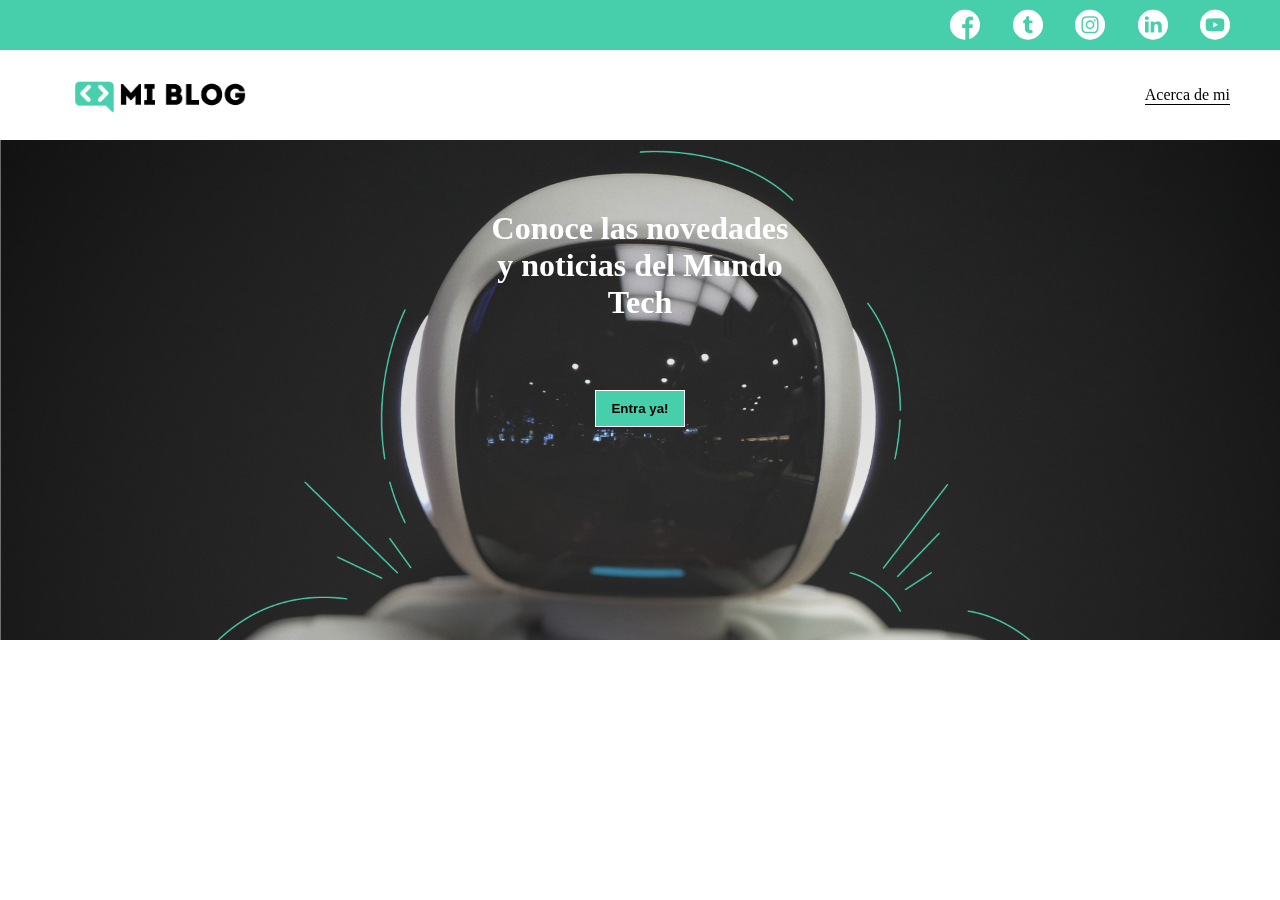
<file: blog-reto1/index.html>
<!DOCTYPE html>
<html lang="en">
	<head>
		<meta charset="UTF-8" />
		<meta name="viewport" content="width=device-width, initial-scale=1.0" />
		<link rel="stylesheet" href="./css/main.css" />
		<link rel="stylesheet" href="./css/font/flaticon.css" />
		<title>Jdiaz Blog</title>
	</head>
	<body>
		<header>
			<section class="header-icons-container">
				<div class="icons">
					<a href=""><span class="flaticon-001-facebook"></span></a>
					<a href=""><span class="flaticon-002-twitter"></span></a>
					<a href=""><span class="flaticon-011-instagram"></span></a>
					<a href=""><span class="flaticon-010-linkedin"></span></a>
					<a href=""><span class="flaticon-008-youtube"></span></a>
				</div>
			</section>
			<nav>
				<section class="nav-logo-container">
					<a href="/"
						><img src="./assets/img/Logo-negro.png" alt="Logo de mi blog"
					/></a>
				</section>
				<section class="profile-link">
					<a href="./perfil.html">Acerca de mi</a>
				</section>
			</nav>
		</header>
		<main>
			<section>
				<div class="title-container">
					<h1>Conoce las novedades y noticias del Mundo Tech</h1>
				</div>
				<div class="button-container">
					<button>Entra ya!</button>
				</div>
			</section>
		</main>
	</body>
</html>
</file>
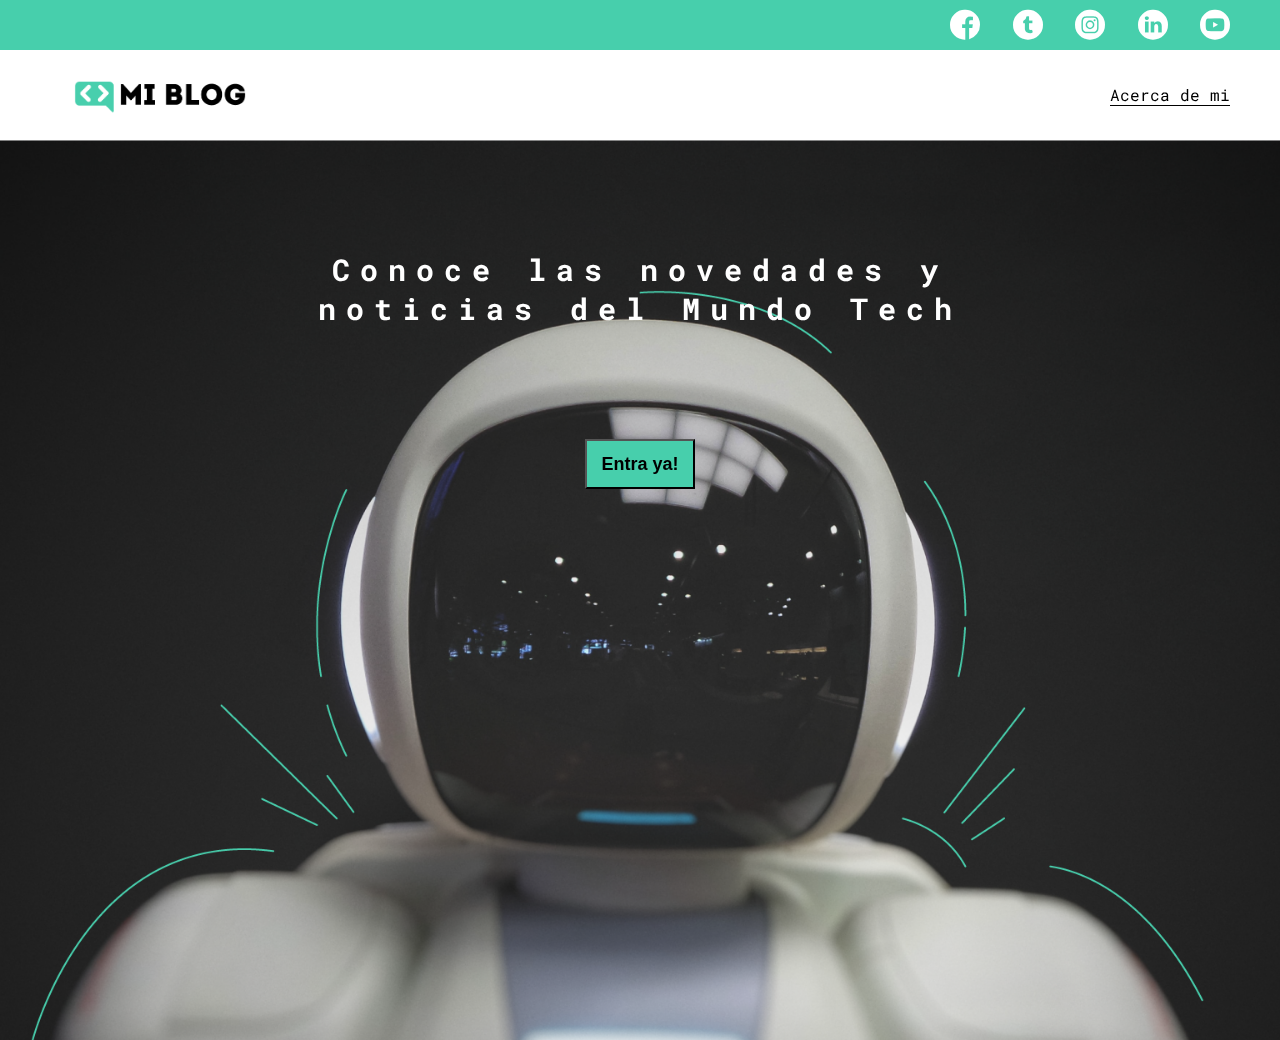
<file: blog-reto2/index.html>
<!DOCTYPE html>
<html lang="en">
	<head>
		<meta charset="UTF-8" />
		<meta name="viewport" content="width=device-width, initial-scale=1.0" />
		<link rel="stylesheet" href="./css/main.css" />
		<link rel="stylesheet" href="./css/font/flaticon.css" />
		<title>Jdiaz Blog</title>
	</head>
	<body class="home-body">
		<header>
			<section class="header-icons-container">
				<div class="icons">
					<a href=""><span class="flaticon-001-facebook"></span></a>
					<a href=""><span class="flaticon-002-twitter"></span></a>
					<a href=""><span class="flaticon-011-instagram"></span></a>
					<a href=""><span class="flaticon-010-linkedin"></span></a>
					<a href=""><span class="flaticon-008-youtube"></span></a>
				</div>
			</section>
			<nav>
				<section class="nav-logo-container">
					<a href="/"
						><img src="./assets/img/Logo-negro.png" alt="Logo de mi blog"
					/></a>
				</section>
				<section class="profile-link">
					<a href="./perfil.html">Acerca de mi</a>
				</section>
			</nav>
		</header>
		<main class="home-main">
			<section>
				<p class="home-main-text">
					Conoce las novedades y noticias del Mundo Tech
				</p>
				<button class="home-main-button">
					<a href="./blogs.html">Entra ya!</a>
				</button>
			</section>
		</main>
	</body>
</html>
</file>
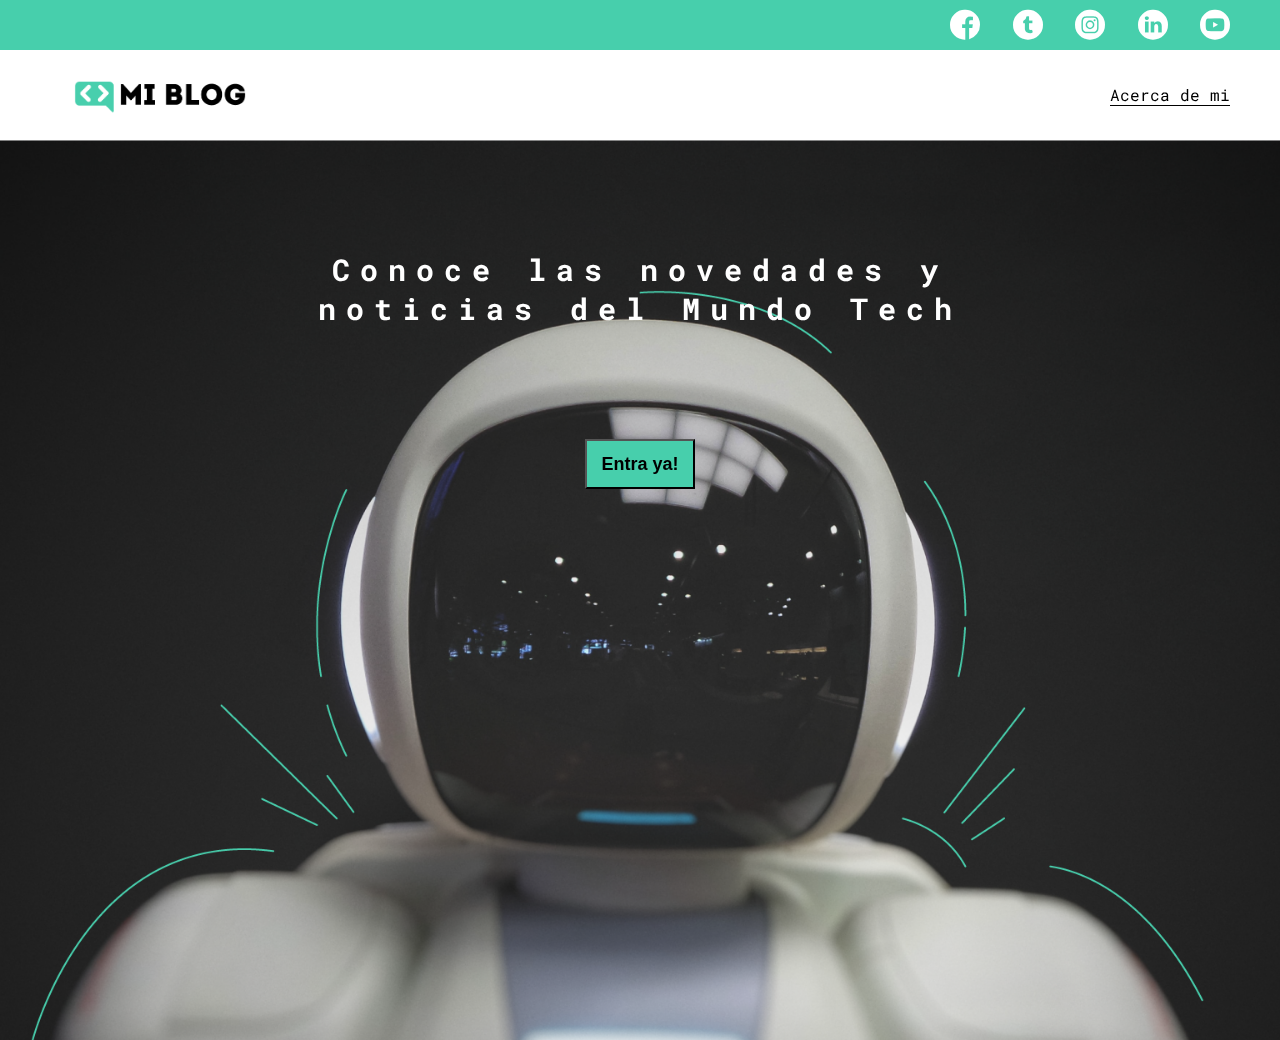
<file: blog/index.html>
<!DOCTYPE html>
<html lang="en">
	<head>
		<meta charset="UTF-8" />
		<meta name="viewport" content="width=device-width, initial-scale=1.0" />
		<link rel="stylesheet" href="./css/main.css" />
		<link rel="stylesheet" href="./css/font/flaticon.css" />
		<link rel="stylesheet" href="./css/media-queries.css" />
		<title>Jdiaz Blog</title>
	</head>
	<body class="home-body">
		<header>
			<section class="header-icons-container">
				<div class="icons">
					<a href=""><span class="flaticon-001-facebook"></span></a>
					<a href=""><span class="flaticon-002-twitter"></span></a>
					<a href=""><span class="flaticon-011-instagram"></span></a>
					<a href=""><span class="flaticon-010-linkedin"></span></a>
					<a href=""><span class="flaticon-008-youtube"></span></a>
				</div>
			</section>
			<nav>
				<section class="nav-logo-container">
					<a href="/"
						><img src="./assets/img/Logo-negro.png" alt="Logo de mi blog"
					/></a>
				</section>
				<section class="profile-link">
					<a href="./perfil.html">Acerca de mi</a>
				</section>
			</nav>
		</header>
		<main class="home-main">
			<section>
				<p class="home-main-text">
					Conoce las novedades y noticias del Mundo Tech
				</p>
				<button class="home-main-button">
					<a href="./blogs.html">Entra ya!</a>
				</button>
			</section>
		</main>
	</body>
</html>
</file>
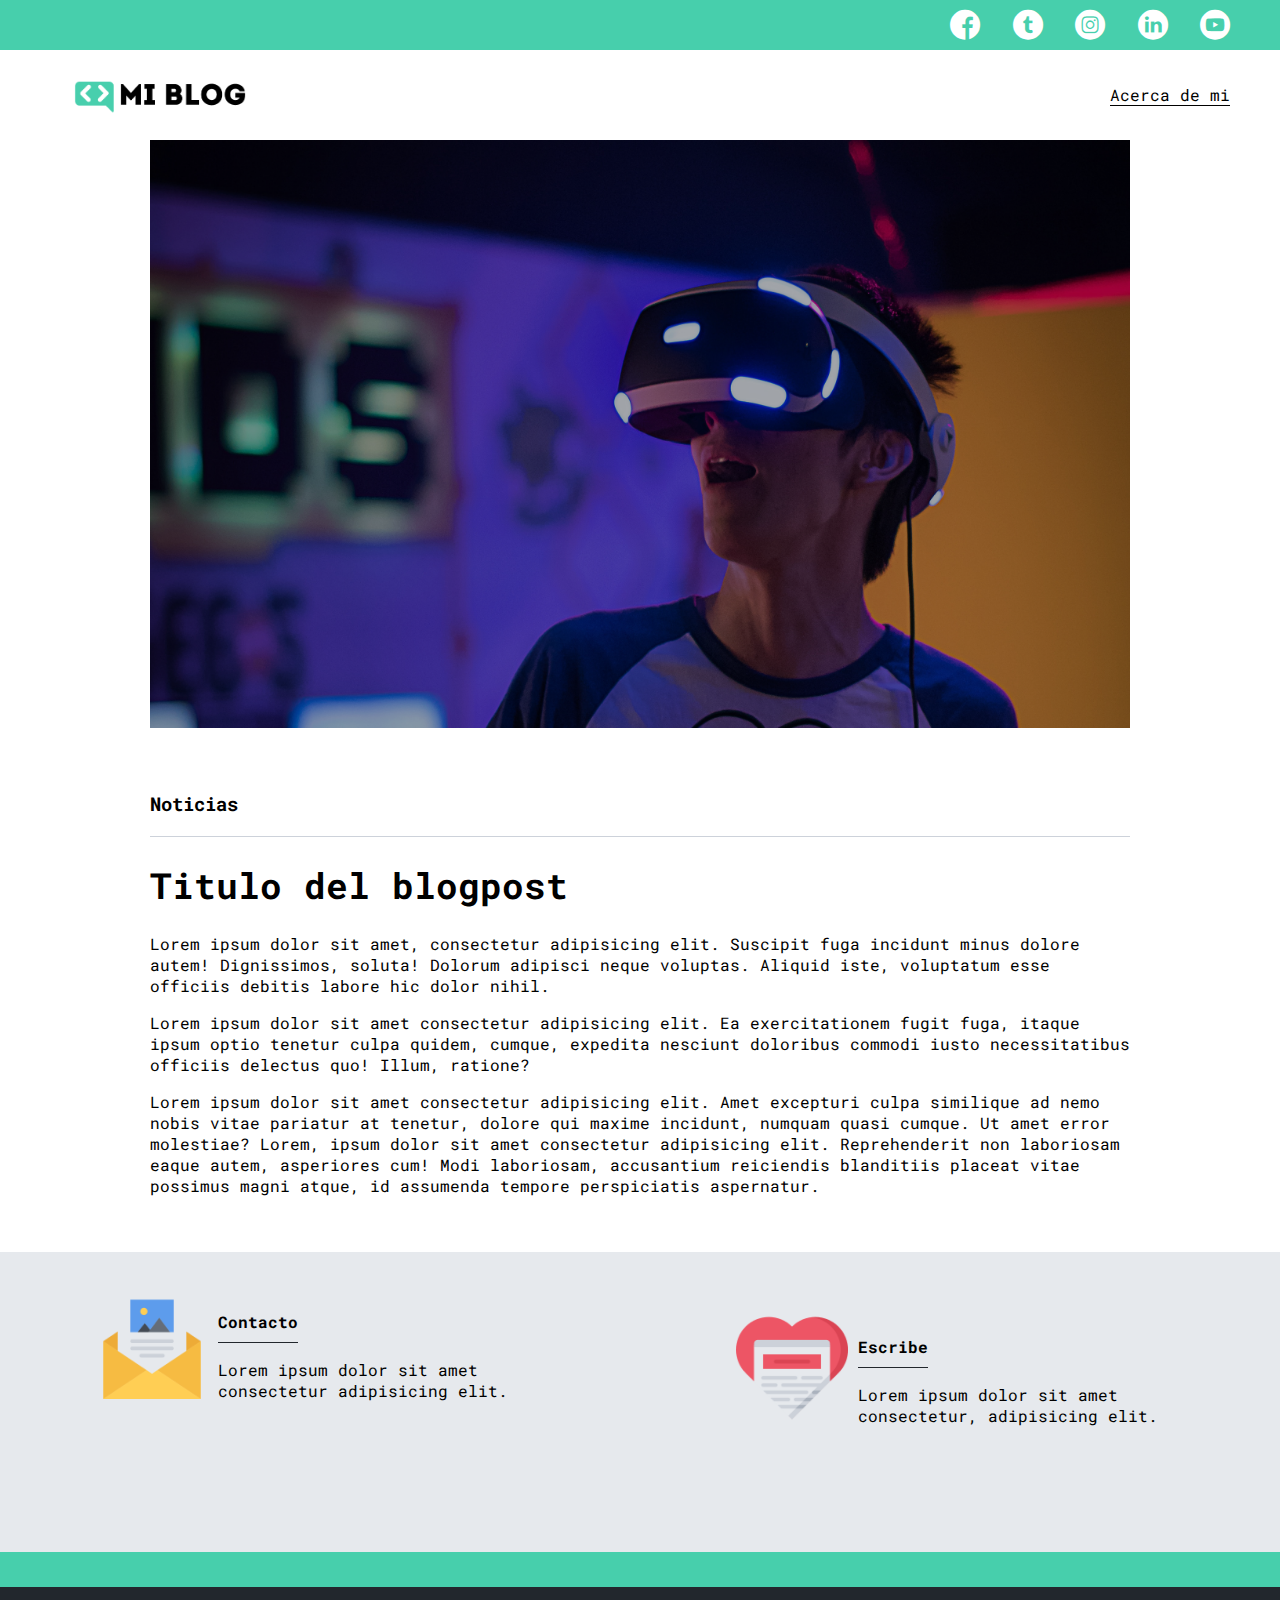
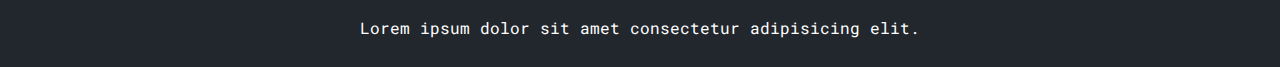
<file: blog-reto2/blog.html>
<!DOCTYPE html>
<html lang="en">
	<head>
		<meta charset="UTF-8" />
		<meta name="viewport" content="width=device-width, initial-scale=1.0" />
		<link rel="stylesheet" href="./css/main.css" />
		<link rel="stylesheet" href="./css/font/flaticon.css" />
		<title>Jdiaz Blog</title>
	</head>
	<body>
		<header>
			<section class="header-icons-container">
				<div class="icons">
					<a href=""><span class="flaticon-001-facebook"></span></a>
					<a href=""><span class="flaticon-002-twitter"></span></a>
					<a href=""><span class="flaticon-011-instagram"></span></a>
					<a href=""><span class="flaticon-010-linkedin"></span></a>
					<a href=""><span class="flaticon-008-youtube"></span></a>
				</div>
			</section>
			<nav>
				<section class="nav-logo-container">
					<a href="/"
						><img src="./assets/img/Logo-negro.png" alt="Logo de mi blog"
					/></a>
				</section>
				<section class="profile-link">
					<a href="./perfil.html">Acerca de mi</a>
				</section>
			</nav>
		</header>
		<main class="blogpost-main">
			<section class="grid-container blogpost-img-container">
				<img src="./assets/img/post-1.png" alt="" />
			</section>
			<section class="blogpost-main-container">
				<div class="grid-container">
					<h3>Noticias</h3>
					<article>
						<h1>Titulo del blogpost</h1>
						<p>
							Lorem ipsum dolor sit amet, consectetur adipisicing elit. Suscipit
							fuga incidunt minus dolore autem! Dignissimos, soluta! Dolorum
							adipisci neque voluptas. Aliquid iste, voluptatum esse officiis
							debitis labore hic dolor nihil.
						</p>
						<p>
							Lorem ipsum dolor sit amet consectetur adipisicing elit. Ea
							exercitationem fugit fuga, itaque ipsum optio tenetur culpa
							quidem, cumque, expedita nesciunt doloribus commodi iusto
							necessitatibus officiis delectus quo! Illum, ratione?
						</p>
						<p>
							Lorem ipsum dolor sit amet consectetur adipisicing elit. Amet
							excepturi culpa similique ad nemo nobis vitae pariatur at tenetur,
							dolore qui maxime incidunt, numquam quasi cumque. Ut amet error
							molestiae? Lorem, ipsum dolor sit amet consectetur adipisicing
							elit. Reprehenderit non laboriosam eaque autem, asperiores cum!
							Modi laboriosam, accusantium reiciendis blanditiis placeat vitae
							possimus magni atque, id assumenda tempore perspiciatis
							aspernatur.
						</p>
					</article>
				</div>
			</section>
			<section class="contact-main-container">
				<div>
					<img src="./assets/img/013-newsletter.png" alt="" />
					<div class="contact-left">
						<a href="">Contacto</a>
						<p>Lorem ipsum dolor sit amet consectetur adipisicing elit.</p>
					</div>
				</div>
				<div>
					<img src="./assets/img/006-like.png" alt="" />
					<div class="contact-right">
						<a href="">Escribe</a>
						<p>Lorem ipsum dolor sit amet consectetur, adipisicing elit.</p>
					</div>
				</div>
			</section>
		</main>
		<footer>
			<p>Lorem ipsum dolor sit amet consectetur adipisicing elit.</p>
		</footer>
	</body>
</html>
</file>
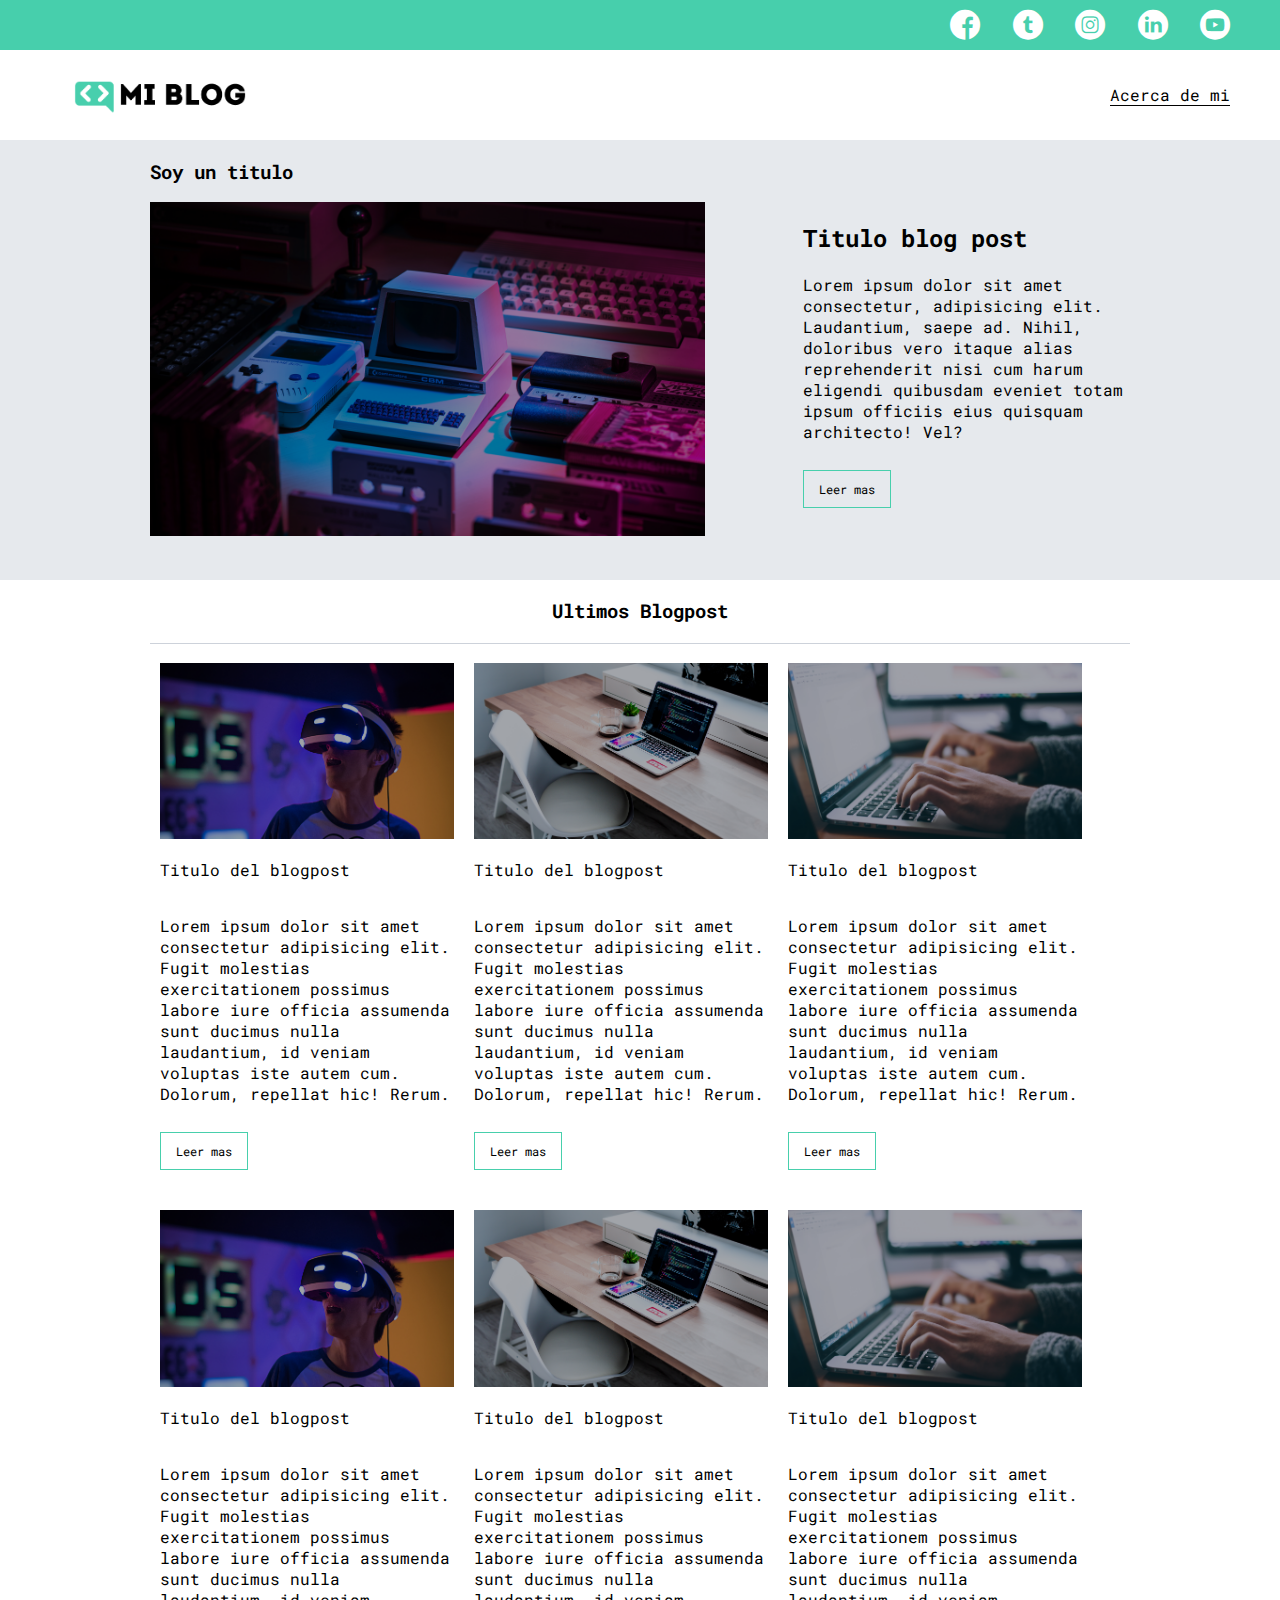
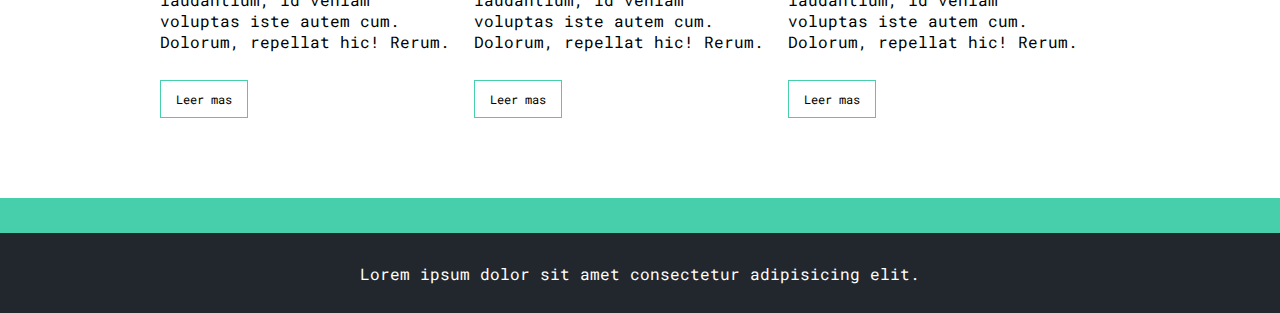
<file: blog-reto2/blogs.html>
<!DOCTYPE html>
<html lang="en">
	<head>
		<meta charset="UTF-8" />
		<meta name="viewport" content="width=device-width, initial-scale=1.0" />
		<link rel="stylesheet" href="./css/main.css" />
		<link rel="stylesheet" href="./css/font/flaticon.css" />
		<title>Jdiaz Blog</title>
	</head>
	<body>
		<header>
			<section class="header-icons-container">
				<div class="icons">
					<a href=""><span class="flaticon-001-facebook"></span></a>
					<a href=""><span class="flaticon-002-twitter"></span></a>
					<a href=""><span class="flaticon-011-instagram"></span></a>
					<a href=""><span class="flaticon-010-linkedin"></span></a>
					<a href=""><span class="flaticon-008-youtube"></span></a>
				</div>
			</section>
			<nav>
				<section class="nav-logo-container">
					<a href="/"
						><img src="./assets/img/Logo-negro.png" alt="Logo de mi blog"
					/></a>
				</section>
				<section class="profile-link">
					<a href="./perfil.html">Acerca de mi</a>
				</section>
			</nav>
		</header>
		<main class="blogs-main">
			<section class="blogs-new-container">
				<div class="grid-container blogs-main-new">
					<h3>Soy un titulo</h3>
					<div class="blogs-new-img-container">
						<img src="./assets/img/main-news-img.png" alt="" />
					</div>
					<div class="blogs-news-info-container">
						<h2>Titulo blog post</h2>
						<p>
							Lorem ipsum dolor sit amet consectetur, adipisicing elit.
							Laudantium, saepe ad. Nihil, doloribus vero itaque alias
							reprehenderit nisi cum harum eligendi quibusdam eveniet totam
							ipsum officiis eius quisquam architecto! Vel?
						</p>
						<a class="blogs-button" href="./blog.html">Leer mas</a>
					</div>
				</div>
			</section>
			<section class="blogs-posts-container">
				<div class="grid-container">
					<h3>Ultimos Blogpost</h3>
					<article class="post-container">
						<img src="./assets/img/post-1.png" alt="" />
						<p>Titulo del blogpost</p>
						<p>
							Lorem ipsum dolor sit amet consectetur adipisicing elit. Fugit
							molestias exercitationem possimus labore iure officia assumenda
							sunt ducimus nulla laudantium, id veniam voluptas iste autem cum.
							Dolorum, repellat hic! Rerum.
						</p>
						<a class="blogs-button" href="./blog.html">Leer mas</a>
					</article>
					<article class="post-container">
						<img src="./assets/img/post-2.png" alt="" />
						<p>Titulo del blogpost</p>
						<p>
							Lorem ipsum dolor sit amet consectetur adipisicing elit. Fugit
							molestias exercitationem possimus labore iure officia assumenda
							sunt ducimus nulla laudantium, id veniam voluptas iste autem cum.
							Dolorum, repellat hic! Rerum.
						</p>
						<a class="blogs-button" href="./blog.html">Leer mas</a>
					</article>
					<article class="post-container">
						<img src="./assets/img/post-3.png" alt="" />
						<p>Titulo del blogpost</p>
						<p>
							Lorem ipsum dolor sit amet consectetur adipisicing elit. Fugit
							molestias exercitationem possimus labore iure officia assumenda
							sunt ducimus nulla laudantium, id veniam voluptas iste autem cum.
							Dolorum, repellat hic! Rerum.
						</p>
						<a class="blogs-button" href="./blog.html">Leer mas</a>
					</article>
					<article class="post-container">
						<img src="./assets/img/post-1.png" alt="" />
						<p>Titulo del blogpost</p>
						<p>
							Lorem ipsum dolor sit amet consectetur adipisicing elit. Fugit
							molestias exercitationem possimus labore iure officia assumenda
							sunt ducimus nulla laudantium, id veniam voluptas iste autem cum.
							Dolorum, repellat hic! Rerum.
						</p>
						<a class="blogs-button" href="./blog.html">Leer mas</a>
					</article>
					<article class="post-container">
						<img src="./assets/img/post-2.png" alt="" />
						<p>Titulo del blogpost</p>
						<p>
							Lorem ipsum dolor sit amet consectetur adipisicing elit. Fugit
							molestias exercitationem possimus labore iure officia assumenda
							sunt ducimus nulla laudantium, id veniam voluptas iste autem cum.
							Dolorum, repellat hic! Rerum.
						</p>
						<a class="blogs-button" href="./blog.html">Leer mas</a>
					</article>
					<article class="post-container">
						<img src="./assets/img/post-3.png" alt="" />
						<p>Titulo del blogpost</p>
						<p>
							Lorem ipsum dolor sit amet consectetur adipisicing elit. Fugit
							molestias exercitationem possimus labore iure officia assumenda
							sunt ducimus nulla laudantium, id veniam voluptas iste autem cum.
							Dolorum, repellat hic! Rerum.
						</p>
						<a class="blogs-button" href="./blog.html">Leer mas</a>
					</article>
				</div>
			</section>
		</main>
		<footer>
			<p>Lorem ipsum dolor sit amet consectetur adipisicing elit.</p>
		</footer>
	</body>
</html>
</file>
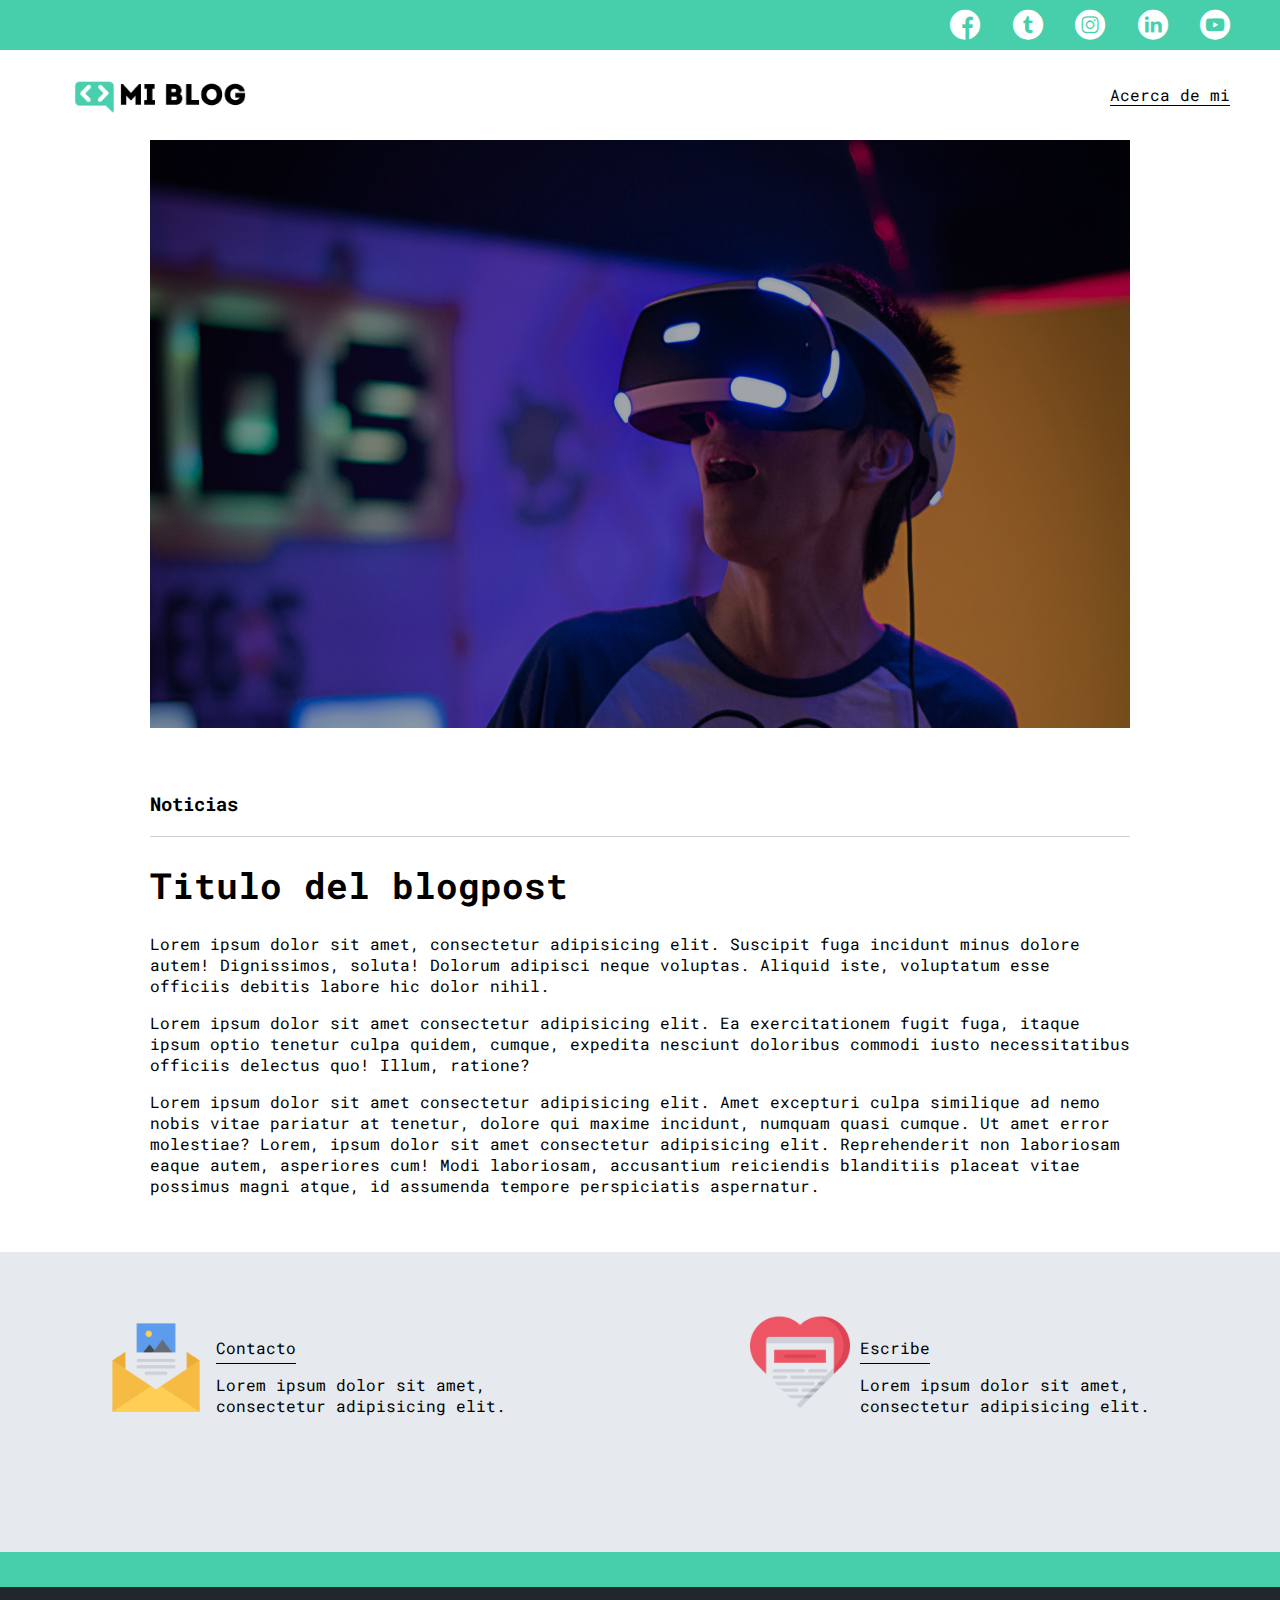
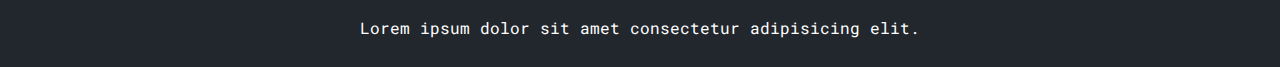
<file: blog/blog.html>
<!DOCTYPE html>
<html lang="en">
	<head>
		<meta charset="UTF-8" />
		<meta name="viewport" content="width=device-width, initial-scale=1.0" />
		<link rel="stylesheet" href="./css/main.css" />
		<link rel="stylesheet" href="./css/media-queries.css" />
		<link rel="stylesheet" href="./css/font/flaticon.css" />
		<title>Jdiaz Blog</title>
	</head>
	<body>
		<header>
			<section class="header-icons-container">
				<div class="icons">
					<a href=""><span class="flaticon-001-facebook"></span></a>
					<a href=""><span class="flaticon-002-twitter"></span></a>
					<a href=""><span class="flaticon-011-instagram"></span></a>
					<a href=""><span class="flaticon-010-linkedin"></span></a>
					<a href=""><span class="flaticon-008-youtube"></span></a>
				</div>
			</section>
			<nav>
				<section class="nav-logo-container">
					<a href="/"
						><img src="./assets/img/Logo-negro.png" alt="Logo de mi blog"
					/></a>
				</section>
				<section class="profile-link">
					<a href="./perfil.html">Acerca de mi</a>
				</section>
			</nav>
		</header>
		<main class="blogpost-main">
			<section class="grid-container blogpost-img-container">
				<img src="./assets/img/post-1.png" alt="" />
			</section>
			<section class="blogpost-main-container">
				<div class="grid-container">
					<h3>Noticias</h3>
					<article>
						<h1>Titulo del blogpost</h1>
						<p>
							Lorem ipsum dolor sit amet, consectetur adipisicing elit. Suscipit
							fuga incidunt minus dolore autem! Dignissimos, soluta! Dolorum
							adipisci neque voluptas. Aliquid iste, voluptatum esse officiis
							debitis labore hic dolor nihil.
						</p>
						<p>
							Lorem ipsum dolor sit amet consectetur adipisicing elit. Ea
							exercitationem fugit fuga, itaque ipsum optio tenetur culpa
							quidem, cumque, expedita nesciunt doloribus commodi iusto
							necessitatibus officiis delectus quo! Illum, ratione?
						</p>
						<p>
							Lorem ipsum dolor sit amet consectetur adipisicing elit. Amet
							excepturi culpa similique ad nemo nobis vitae pariatur at tenetur,
							dolore qui maxime incidunt, numquam quasi cumque. Ut amet error
							molestiae? Lorem, ipsum dolor sit amet consectetur adipisicing
							elit. Reprehenderit non laboriosam eaque autem, asperiores cum!
							Modi laboriosam, accusantium reiciendis blanditiis placeat vitae
							possimus magni atque, id assumenda tempore perspiciatis
							aspernatur.
						</p>
					</article>
				</div>
			</section>
			<section class="contact-main-container">
				<div>
					<img src="./assets/img/013-newsletter.png" alt="" />
					<div class="contact-left">
						<a href="">Contacto</a>
						<p>Lorem ipsum dolor sit amet, consectetur adipisicing elit.</p>
					</div>
				</div>
				<div>
					<img src="./assets/img/006-like.png" alt="" />
					<div class="contact-right">
						<a href="">Escribe</a>
						<p>Lorem ipsum dolor sit amet, consectetur adipisicing elit.</p>
					</div>
				</div>
			</section>
		</main>
		<footer>
			<p>Lorem ipsum dolor sit amet consectetur adipisicing elit.</p>
		</footer>
	</body>
</html>
</file>
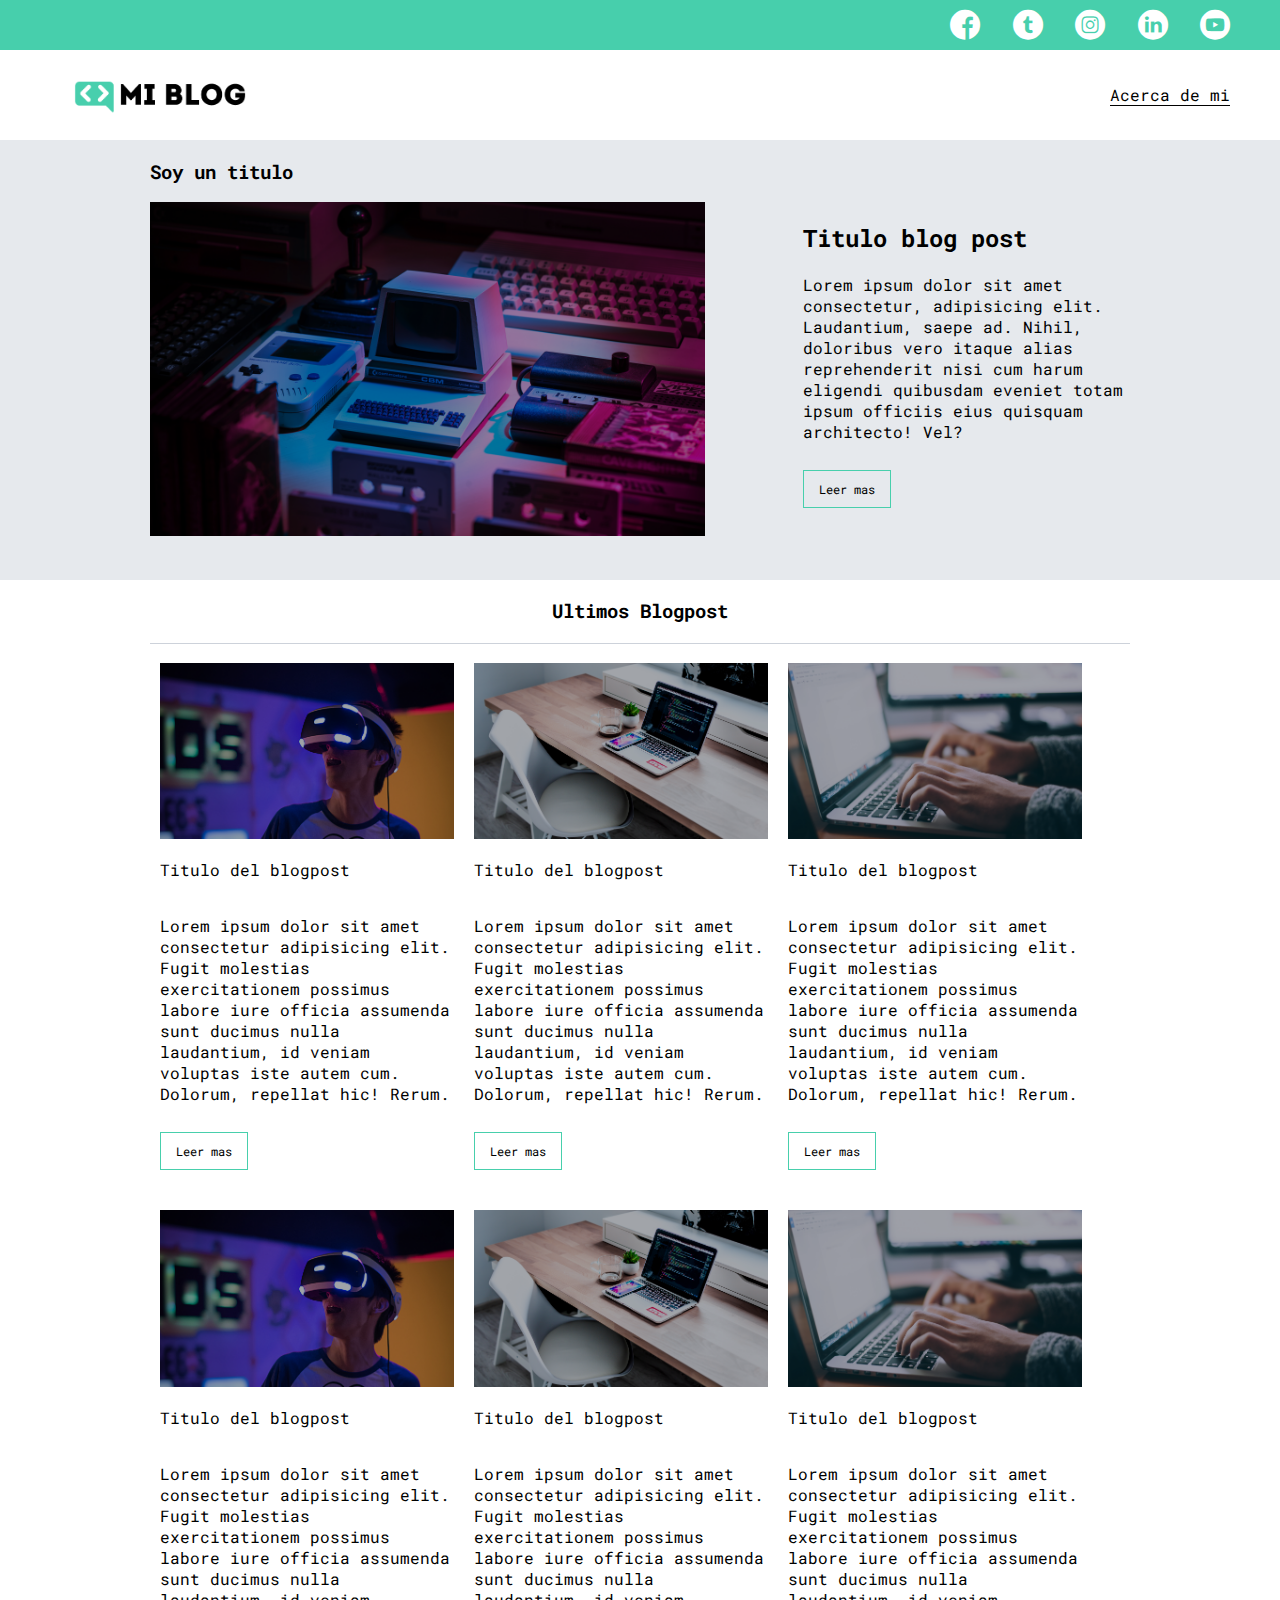
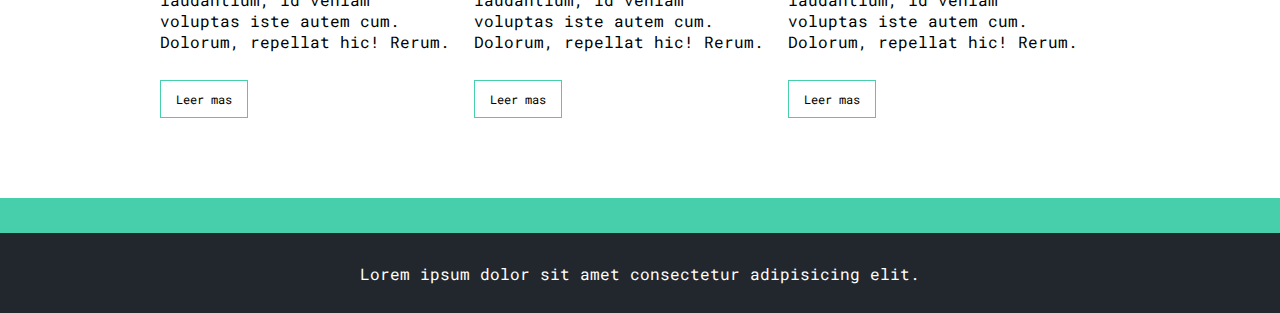
<file: blog/blogs.html>
<!DOCTYPE html>
<html lang="en">
	<head>
		<meta charset="UTF-8" />
		<meta name="viewport" content="width=device-width, initial-scale=1.0" />
		<link rel="stylesheet" href="./css/main.css" />
		<link rel="stylesheet" href="./css/font/flaticon.css" />
		<link rel="stylesheet" href="./css/media-queries.css" />
		<title>Jdiaz Blog</title>
	</head>
	<body>
		<header>
			<section class="header-icons-container">
				<div class="icons">
					<a href=""><span class="flaticon-001-facebook"></span></a>
					<a href=""><span class="flaticon-002-twitter"></span></a>
					<a href=""><span class="flaticon-011-instagram"></span></a>
					<a href=""><span class="flaticon-010-linkedin"></span></a>
					<a href=""><span class="flaticon-008-youtube"></span></a>
				</div>
			</section>
			<nav>
				<section class="nav-logo-container">
					<a href="/"
						><img src="./assets/img/Logo-negro.png" alt="Logo de mi blog"
					/></a>
				</section>
				<section class="profile-link">
					<a href="./perfil.html">Acerca de mi</a>
				</section>
			</nav>
		</header>
		<main class="blogs-main">
			<section class="blogs-new-container">
				<div class="grid-container blogs-main-new">
					<h3>Soy un titulo</h3>
					<div class="blogs-new-img-container">
						<img src="./assets/img/main-news-img.png" alt="" />
					</div>
					<div class="blogs-news-info-container">
						<h2>Titulo blog post</h2>
						<p>
							Lorem ipsum dolor sit amet consectetur, adipisicing elit.
							Laudantium, saepe ad. Nihil, doloribus vero itaque alias
							reprehenderit nisi cum harum eligendi quibusdam eveniet totam
							ipsum officiis eius quisquam architecto! Vel?
						</p>
						<a class="blogs-button" href="./blog.html">Leer mas</a>
					</div>
				</div>
			</section>
			<section class="blogs-posts-container">
				<div class="grid-container">
					<h3>Ultimos Blogpost</h3>
					<article class="post-container">
						<img src="./assets/img/post-1.png" alt="" />
						<p>Titulo del blogpost</p>
						<p>
							Lorem ipsum dolor sit amet consectetur adipisicing elit. Fugit
							molestias exercitationem possimus labore iure officia assumenda
							sunt ducimus nulla laudantium, id veniam voluptas iste autem cum.
							Dolorum, repellat hic! Rerum.
						</p>
						<a class="blogs-button" href="./blog.html">Leer mas</a>
					</article>
					<article class="post-container">
						<img src="./assets/img/post-2.png" alt="" />
						<p>Titulo del blogpost</p>
						<p>
							Lorem ipsum dolor sit amet consectetur adipisicing elit. Fugit
							molestias exercitationem possimus labore iure officia assumenda
							sunt ducimus nulla laudantium, id veniam voluptas iste autem cum.
							Dolorum, repellat hic! Rerum.
						</p>
						<a class="blogs-button" href="./blog.html">Leer mas</a>
					</article>
					<article class="post-container">
						<img src="./assets/img/post-3.png" alt="" />
						<p>Titulo del blogpost</p>
						<p>
							Lorem ipsum dolor sit amet consectetur adipisicing elit. Fugit
							molestias exercitationem possimus labore iure officia assumenda
							sunt ducimus nulla laudantium, id veniam voluptas iste autem cum.
							Dolorum, repellat hic! Rerum.
						</p>
						<a class="blogs-button" href="./blog.html">Leer mas</a>
					</article>
					<article class="post-container">
						<img src="./assets/img/post-1.png" alt="" />
						<p>Titulo del blogpost</p>
						<p>
							Lorem ipsum dolor sit amet consectetur adipisicing elit. Fugit
							molestias exercitationem possimus labore iure officia assumenda
							sunt ducimus nulla laudantium, id veniam voluptas iste autem cum.
							Dolorum, repellat hic! Rerum.
						</p>
						<a class="blogs-button" href="./blog.html">Leer mas</a>
					</article>
					<article class="post-container">
						<img src="./assets/img/post-2.png" alt="" />
						<p>Titulo del blogpost</p>
						<p>
							Lorem ipsum dolor sit amet consectetur adipisicing elit. Fugit
							molestias exercitationem possimus labore iure officia assumenda
							sunt ducimus nulla laudantium, id veniam voluptas iste autem cum.
							Dolorum, repellat hic! Rerum.
						</p>
						<a class="blogs-button" href="./blog.html">Leer mas</a>
					</article>
					<article class="post-container">
						<img src="./assets/img/post-3.png" alt="" />
						<p>Titulo del blogpost</p>
						<p>
							Lorem ipsum dolor sit amet consectetur adipisicing elit. Fugit
							molestias exercitationem possimus labore iure officia assumenda
							sunt ducimus nulla laudantium, id veniam voluptas iste autem cum.
							Dolorum, repellat hic! Rerum.
						</p>
						<a class="blogs-button" href="./blog.html">Leer mas</a>
					</article>
				</div>
			</section>
		</main>
		<footer>
			<p>Lorem ipsum dolor sit amet consectetur adipisicing elit.</p>
		</footer>
	</body>
</html>
</file>
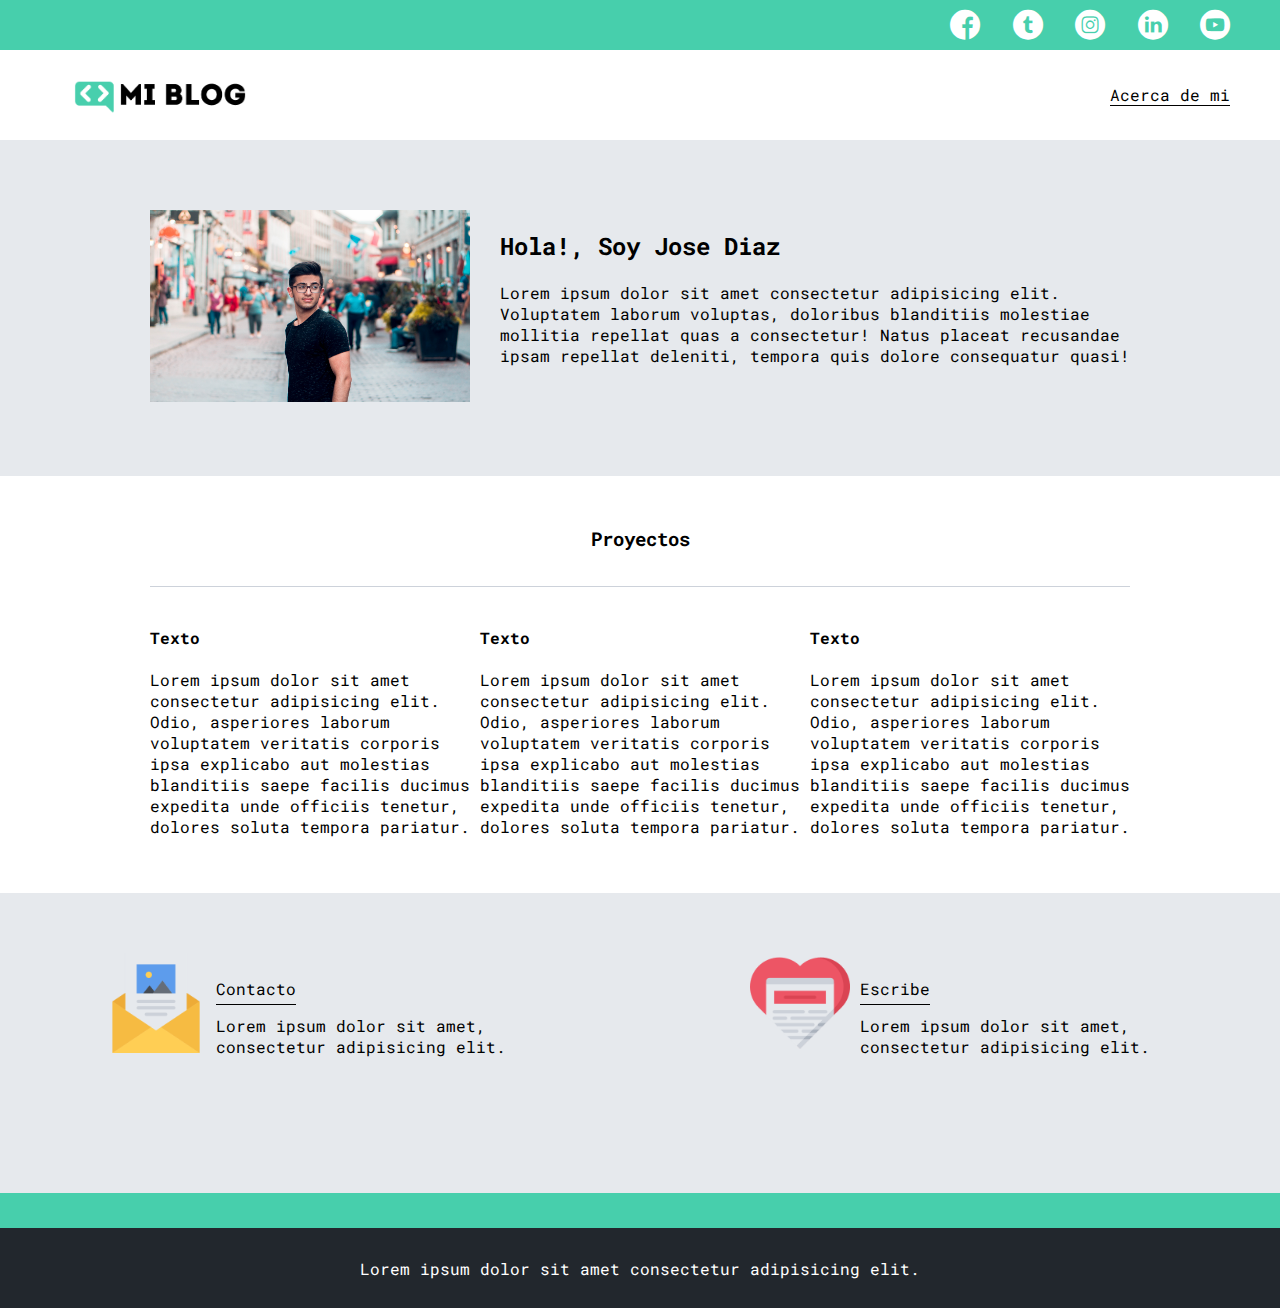
<file: blog/perfil.html>
<!DOCTYPE html>
<html lang="en">
	<head>
		<meta charset="UTF-8" />
		<meta name="viewport" content="width=device-width, initial-scale=1.0" />
		<link rel="stylesheet" href="./css/main.css" />
		<link rel="stylesheet" href="./css/font/flaticon.css" />
		<link rel="stylesheet" href="./css/media-queries.css" />
		<title>Jdiaz Blog</title>
	</head>
	<body>
		<header>
			<section class="header-icons-container">
				<div class="icons">
					<a href=""><span class="flaticon-001-facebook"></span></a>
					<a href=""><span class="flaticon-002-twitter"></span></a>
					<a href=""><span class="flaticon-011-instagram"></span></a>
					<a href=""><span class="flaticon-010-linkedin"></span></a>
					<a href=""><span class="flaticon-008-youtube"></span></a>
				</div>
			</section>
			<nav>
				<section class="nav-logo-container">
					<a href="/"
						><img src="./assets/img/Logo-negro.png" alt="Logo de mi blog"
					/></a>
				</section>
				<section class="profile-link">
					<a href="./perfil.html">Acerca de mi</a>
				</section>
			</nav>
		</header>
		<main class="profile-main">
			<section class="profile-main-container">
				<div class="grid-container profile-container">
					<div>
						<img src="./assets/img/profile-pic.jpg" alt="" />
					</div>
					<div>
						<h2>Hola!, Soy Jose Diaz</h2>
						<p>
							Lorem ipsum dolor sit amet consectetur adipisicing elit.
							Voluptatem laborum voluptas, doloribus blanditiis molestiae
							mollitia repellat quas a consectetur! Natus placeat recusandae
							ipsam repellat deleniti, tempora quis dolore consequatur quasi!
						</p>
					</div>
				</div>
			</section>
			<section class="profile-main-proyects">
				<div class="grid-container">
					<h3>Proyectos</h3>
					<div class="proyects-main-container">
						<article class="proyect-container">
							<h4>Texto</h4>
							<p>
								Lorem ipsum dolor sit amet consectetur adipisicing elit. Odio,
								asperiores laborum voluptatem veritatis corporis ipsa explicabo
								aut molestias blanditiis saepe facilis ducimus expedita unde
								officiis tenetur, dolores soluta tempora pariatur.
							</p>
						</article>
						<article class="proyect-container">
							<h4>Texto</h4>
							<p>
								Lorem ipsum dolor sit amet consectetur adipisicing elit. Odio,
								asperiores laborum voluptatem veritatis corporis ipsa explicabo
								aut molestias blanditiis saepe facilis ducimus expedita unde
								officiis tenetur, dolores soluta tempora pariatur.
							</p>
						</article>
						<article class="proyect-container">
							<h4>Texto</h4>
							<p>
								Lorem ipsum dolor sit amet consectetur adipisicing elit. Odio,
								asperiores laborum voluptatem veritatis corporis ipsa explicabo
								aut molestias blanditiis saepe facilis ducimus expedita unde
								officiis tenetur, dolores soluta tempora pariatur.
							</p>
						</article>
					</div>
				</div>
			</section>
			<section class="contact-main-container">
				<div>
					<img src="./assets/img/013-newsletter.png" alt="" />
					<div class="contact-left">
						<a href="">Contacto</a>
						<p>Lorem ipsum dolor sit amet, consectetur adipisicing elit.</p>
					</div>
				</div>
				<div>
					<img src="./assets/img/006-like.png" alt="" />
					<div class="contact-right">
						<a href="">Escribe</a>
						<p>Lorem ipsum dolor sit amet, consectetur adipisicing elit.</p>
					</div>
				</div>
			</section>
		</main>
		<footer>
			<p>Lorem ipsum dolor sit amet consectetur adipisicing elit.</p>
		</footer>
	</body>
</html>
</file>
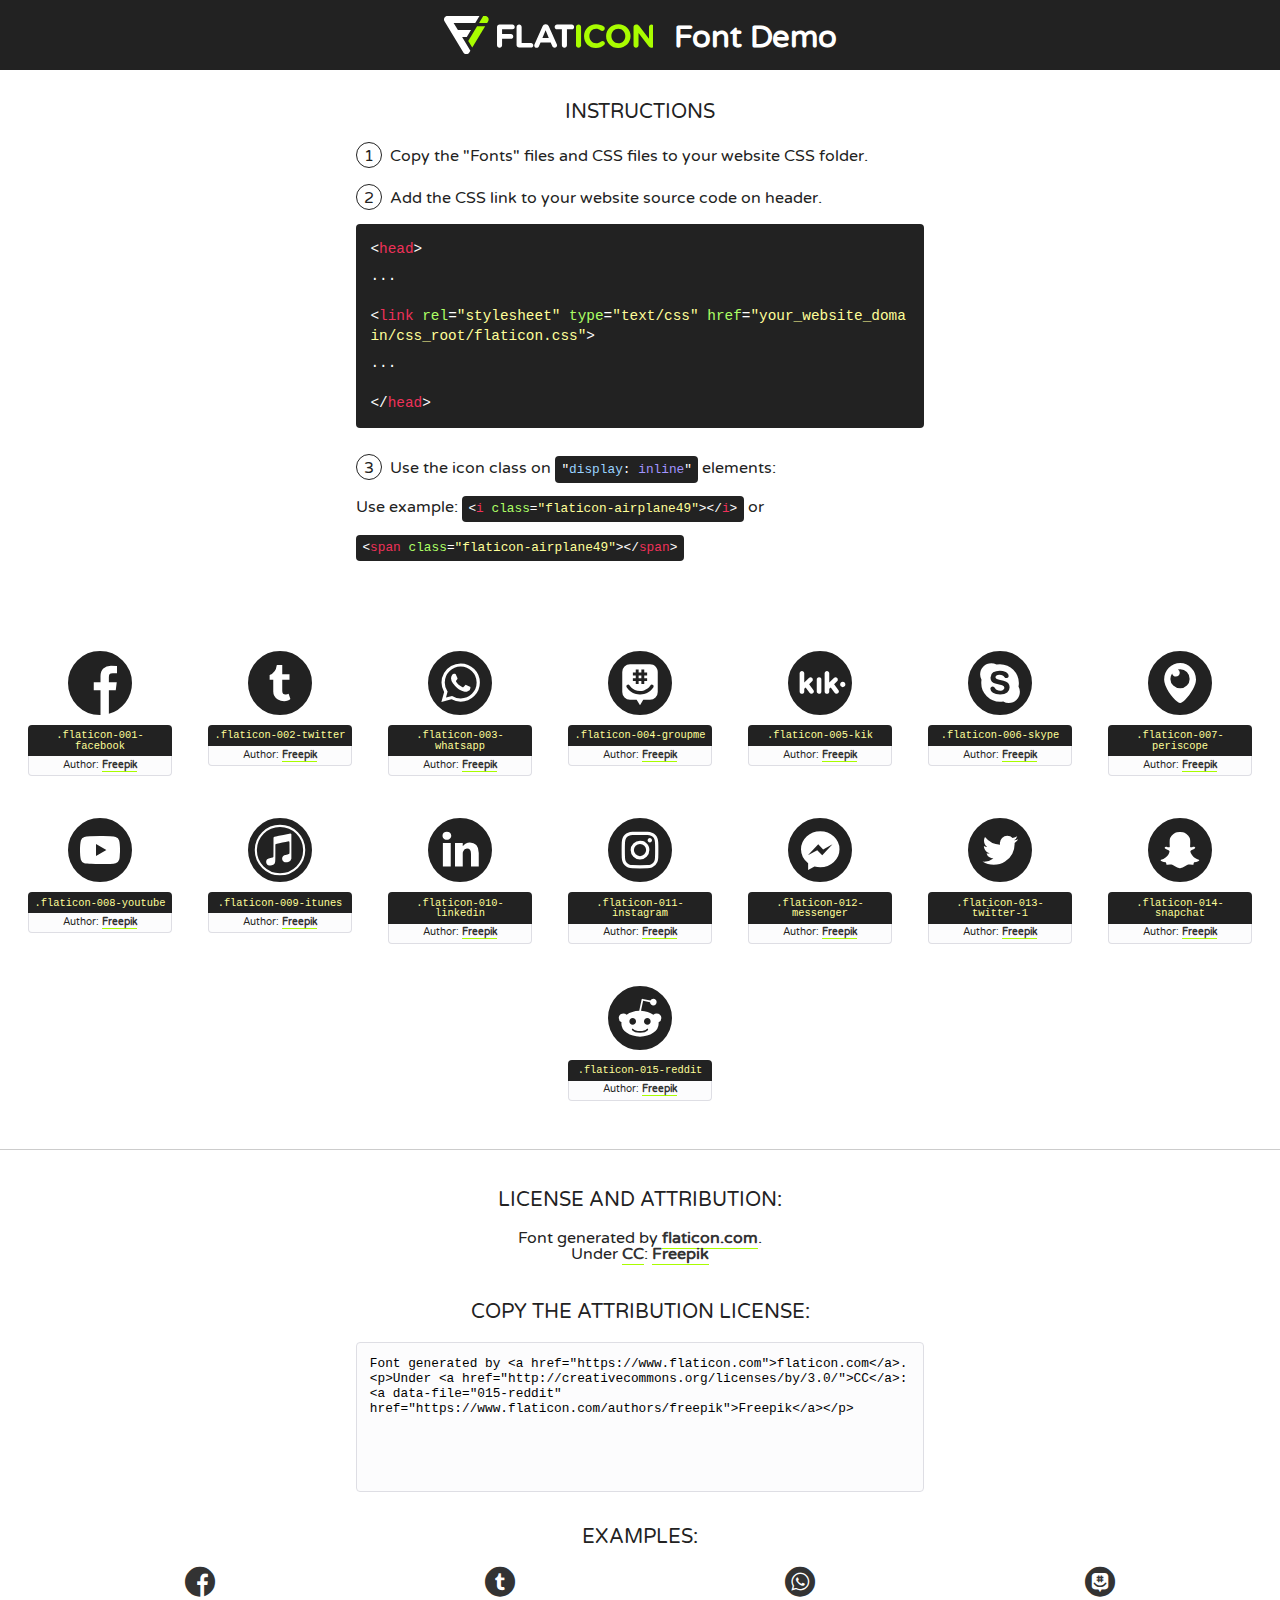
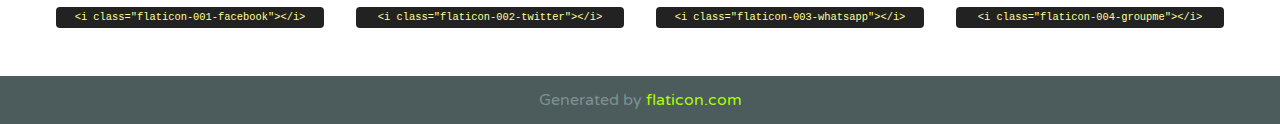
<file: blog-reto1/css/font/flaticon.html>
<!DOCTYPE html>
<!--
  Flaticon icon font: Flaticon
  Creation date: 20/12/2018 09:27
-->
<html>
<!DOCTYPE html>
<html>

<head>
    <title>Flaticon WebFont</title>
    <link href="http://fonts.googleapis.com/css?family=Varela+Round" rel="stylesheet" type="text/css" />
    <link rel="stylesheet" type="text/css" href="flaticon.css">
    <meta charset="UTF-8">
    <style>
    html, body, div, span, applet, object, iframe,
    h1, h2, h3, h4, h5, h6, p, blockquote, pre,
    a, abbr, acronym, address, big, cite, code,
    del, dfn, em, img, ins, kbd, q, s, samp,
    small, strike, strong, sub, sup, tt, var,
    b, u, i, center,
    dl, dt, dd, ol, ul, li,
    fieldset, form, label, legend,
    table, caption, tbody, tfoot, thead, tr, th, td,
    article, aside, canvas, details, embed, 
    figure, figcaption, footer, header, hgroup, 
    menu, nav, output, ruby, section, summary,
    time, mark, audio, video {
        margin: 0;
        padding: 0;
        border: 0;
        font-size: 100%;
        font: inherit;
        vertical-align: baseline;
    }
    /* HTML5 display-role reset for older browsers */
    article, aside, details, figcaption, figure, 
    footer, header, hgroup, menu, nav, section {
        display: block;
    }
    body {
        line-height: 1;
    }
    ol, ul {
        list-style: none;
    }
    blockquote, q {
        quotes: none;
    }
    blockquote:before, blockquote:after,
    q:before, q:after {
        content: '';
        content: none;
    }
    table {
        border-collapse: collapse;
        border-spacing: 0;
    }
    body {
        font-family: 'Varela Round', Helvetica, Arial, sans-serif;
        font-size: 16px;
        color: #222;
    }
    a {
        color: #333;
        border-bottom: 1px solid #a9fd00;
        font-weight: bold;
        text-decoration: none;
    }
    * {
        -moz-box-sizing: border-box;
        -webkit-box-sizing: border-box;
        box-sizing: border-box;
        margin: 0;
        padding: 0;
    }
    [class^="flaticon-"]:before, [class*=" flaticon-"]:before, [class^="flaticon-"]:after, [class*=" flaticon-"]:after {
        font-family: Flaticon;
        font-size: 30px;
        font-style: normal;
        margin-left: 20px;
        color: #333;
    }
    .wrapper {
        max-width: 600px;
        margin: auto;
        padding: 0 1em;
    }
    .title {
        font-size: 1.25em;
        text-align: center;
        margin-bottom: 1em;
        text-transform: uppercase;
    }
    header {
        text-align: center;
        background-color: #222;
        color: #fff;
        padding: 1em;
    }
    header .logo {
        width: 210px;
        height: 38px;
        display: inline-block;
        vertical-align: middle;
        margin-right: 1em;
        border: none;
    }
    header strong {
        font-size: 1.95em;
        font-weight: bold;
        vertical-align: middle;
        margin-top: 5px;
        display: inline-block;
    }
    .demo {
        margin: 2em auto;
        line-height: 1.25em;
    }
    .demo ul li {
        margin-bottom: 1em;
    }
    .demo ul li .num {
        color: #222;
        border-radius: 20px;
        display: inline-block;
        width: 26px;
        padding: 3px;
        height: 26px;
        text-align: center;
        margin-right: 0.5em;
        border: 1px solid #222;
    }
    .demo ul li code {
        background-color: #222;
        border-radius: 4px;
        padding: 0.25em 0.5em;
        display: inline-block;
        color: #fff;
        font-family: Consolas,Monaco,Lucida Console,Liberation Mono,DejaVu Sans Mono,Bitstream Vera Sans Mono,Courier New, monospace;
        font-weight: lighter;
        margin-top: 1em;
        font-size: 0.8em;
        word-break: break-all;
    }
    .demo ul li code.big {
        padding: 1em;
        font-size: 0.9em;
    }
    .demo ul li code .red {
        color: #EF3159;
    }
    .demo ul li code .green {
        color: #ACFF65;
    }
    .demo ul li code .yellow {
        color: #FFFF99;
    }
    .demo ul li code .blue {
        color: #99D3FF;
    }
    .demo ul li code .purple {
        color: #A295FF;
    }
    .demo ul li code .dots {
        margin-top: 0.5em;
        display: block;
    }
    #glyphs {
        border-bottom: 1px solid #ccc;
        padding: 2em 0;
        text-align: center;
    }
    .glyph {
        display: inline-block;
        width: 9em;
        margin: 1em;
        text-align: center;
        vertical-align: top;
        background: #FFF;
    }
    .glyph .glyph-icon {
        padding: 10px;
        display: block;
        font-family:"Flaticon";
        font-size: 64px;
        line-height: 1;
    }
    .glyph .glyph-icon:before {
        font-size: 64px;
        color: #222;
        margin-left: 0;
    }
    .class-name {
        font-size: 0.65em;
        background-color: #222;
        color: #fff;
        border-radius: 4px 4px 0 0;
        padding: 0.5em;
        color: #FFFF99;
        font-family: Consolas,Monaco,Lucida Console,Liberation Mono,DejaVu Sans Mono,Bitstream Vera Sans Mono,Courier New, monospace;
    }
    .author-name {
        font-size: 0.6em;
        background-color: #fcfcfd;
        border: 1px solid #DEDEE4;
        border-top: 0;
        border-radius: 0 0 4px 4px;
        padding: 0.5em;
    }
    .class-name:last-child {
        font-size: 10px;
        color:#888;
    }
    .class-name:last-child a {
        font-size: 10px;
        color:#555;
    }
    .class-name:last-child a:hover {
        color:#a9fd00;
    }
    .glyph > input {
        display: block;
        width: 100px;
        margin: 5px auto;
        text-align: center;
        font-size: 12px;
        cursor: text;
    }
    .glyph > input.icon-input {
        font-family:"Flaticon";
        font-size: 16px;
        margin-bottom: 10px;
    }
    .attribution .title {
        margin-top: 2em;
    }
    .attribution textarea {
        background-color: #fcfcfd;
        padding: 1em;
        border: none;
        box-shadow: none;
        border: 1px solid #DEDEE4;
        border-radius: 4px;
        resize: none;
        width: 100%;
        height: 150px;
        font-size: 0.8em;
        font-family: Consolas,Monaco,Lucida Console,Liberation Mono,DejaVu Sans Mono,Bitstream Vera Sans Mono,Courier New, monospace;
        -webkit-appearance: none;
    }
    .iconsuse {
        margin: 2em auto;
        text-align: center;
        max-width: 1200px;
    }
    .iconsuse:after {
        content: '';
        display: table;
        clear: both;
    }
    .iconsuse .image {
        float: left;
        width: 25%;
        padding: 0 1em;
    }
    .iconsuse .image p {
        margin-bottom: 1em;
    }
    .iconsuse .image span {
        display: block;
        font-size: 0.65em;
        background-color: #222;
        color: #fff;
        border-radius: 4px;
        padding: 0.5em;
        color: #FFFF99;
        margin-top: 1em;
        font-family: Consolas,Monaco,Lucida Console,Liberation Mono,DejaVu Sans Mono,Bitstream Vera Sans Mono,Courier New, monospace;
    }
    #footer {
        text-align: center;
        background-color: #4C5B5C;
        color: #7c9192;
        padding: 1em;
    }
    #footer a {
        border: none;
        color: #a9fd00;
        font-weight: normal;
    }
    @media (max-width: 960px) {
        .iconsuse .image {
            width: 50%;
        }
    }
    @media (max-width: 560px) {
        .iconsuse .image {
            width: 100%;
        }
    }
    </style>
</head>

<body class="characters-off">

    <header>
        <a href="https://www.flaticon.com" target="_blank" class="logo">
            <svg version="1.1" xmlns="http://www.w3.org/2000/svg" xmlns:xlink="http://www.w3.org/1999/xlink" xmlns:a="http://ns.adobe.com/AdobeSVGViewerExtensions/3.0/" viewBox="0 0 560.875 102.036" enable-background="new 0 0 560.875 102.036" xml:space="preserve">
                <defs>
                </defs>
                <g>
                    <g class="letters">
                        <path fill="#ffffff" d="M141.596,29.675c0-3.777,2.985-6.767,6.764-6.767h34.438c3.426,0,6.15,2.728,6.15,6.15
                        c0,3.43-2.724,6.149-6.15,6.149h-27.674v13.091h23.719c3.429,0,6.151,2.724,6.151,6.15c0,3.43-2.723,6.149-6.151,6.149h-23.719
                        v17.574c0,3.773-2.986,6.761-6.764,6.761c-3.779,0-6.764-2.989-6.764-6.761V29.675z"></path>
                        <path fill="#ffffff" d="M193.844,29.149c0-3.781,2.985-6.767,6.764-6.767c3.776,0,6.763,2.985,6.763,6.767v42.957h25.039
                        c3.426,0,6.149,2.726,6.149,6.153c0,3.425-2.723,6.15-6.149,6.15h-31.802c-3.779,0-6.764-2.986-6.764-6.768V29.149z"></path>
                        <path fill="#ffffff" d="M241.891,75.71l21.438-48.407c1.492-3.341,4.215-5.357,7.906-5.357h0.792
                        c3.686,0,6.323,2.017,7.815,5.357l21.439,48.407c0.436,0.967,0.701,1.845,0.701,2.723c0,3.602-2.809,6.501-6.414,6.501
                        c-3.161,0-5.269-1.845-6.499-4.655l-4.132-9.661h-27.059l-4.301,10.102c-1.144,2.631-3.426,4.214-6.237,4.214
                        c-3.517,0-6.24-2.81-6.24-6.325C241.1,77.64,241.451,76.677,241.891,75.71z M279.932,58.666l-8.521-20.297l-8.526,20.297H279.932
                        z"></path>
                        <path fill="#ffffff" d="M314.864,35.387H301.86c-3.429,0-6.239-2.813-6.239-6.238c0-3.429,2.811-6.24,6.239-6.24h39.533
                        c3.426,0,6.237,2.811,6.237,6.24c0,3.425-2.811,6.238-6.237,6.238h-13.001v42.785c0,3.773-2.99,6.761-6.764,6.761
                        c-3.779,0-6.764-2.989-6.764-6.761V35.387z"></path>
                        <path fill="#A9FD00" d="M352.615,29.149c0-3.781,2.985-6.767,6.767-6.767c3.774,0,6.761,2.985,6.761,6.767v49.024
                        c0,3.773-2.987,6.761-6.761,6.761c-3.781,0-6.767-2.989-6.767-6.761V29.149z"></path>
                        <path fill="#A9FD00" d="M374.132,53.836v-0.179c0-17.481,13.178-31.801,32.065-31.801c9.22,0,15.459,2.458,20.557,6.238
                        c1.402,1.054,2.637,2.985,2.637,5.357c0,3.692-2.985,6.59-6.681,6.59c-1.845,0-3.071-0.702-4.044-1.319
                        c-3.776-2.813-7.729-4.393-12.562-4.393c-10.364,0-17.831,8.611-17.831,19.154v0.173c0,10.542,7.291,19.329,17.831,19.329
                        c5.715,0,9.492-1.756,13.359-4.834c1.049-0.874,2.458-1.491,4.039-1.491c3.429,0,6.325,2.813,6.325,6.236
                        c0,2.106-1.056,3.78-2.282,4.834c-5.539,4.834-12.036,7.733-21.878,7.733C387.572,85.464,374.132,71.493,374.132,53.836z"></path>
                        <path fill="#A9FD00" d="M433.009,53.836v-0.179c0-17.481,13.79-31.801,32.766-31.801c18.981,0,32.592,14.143,32.592,31.628v0.173
                        c0,17.483-13.785,31.807-32.769,31.807C446.625,85.464,433.009,71.32,433.009,53.836z M484.224,53.836v-0.179
                        c0-10.539-7.725-19.326-18.626-19.326c-10.893,0-18.449,8.611-18.449,19.154v0.173c0,10.542,7.73,19.329,18.626,19.329
                        C476.676,72.986,484.224,64.378,484.224,53.836z"></path>
                        <path fill="#A9FD00" d="M506.233,29.321c0-3.774,2.99-6.763,6.767-6.763h1.401c3.252,0,5.183,1.583,7.029,3.953l26.093,34.265
                        V29.059c0-3.692,2.99-6.677,6.681-6.677c3.683,0,6.671,2.985,6.671,6.677v48.934c0,3.78-2.987,6.765-6.764,6.765h-0.436
                        c-3.257,0-5.188-1.581-7.034-3.953l-27.056-35.492v32.944c0,3.687-2.985,6.676-6.678,6.676c-3.683,0-6.673-2.989-6.673-6.676
                        V29.321z"></path>
                    </g>
                    <g class="insignia">
                        <path fill="#ffffff" d="M48.372,56.137h12.517l11.156-18.537H37.186L25.688,18.539h57.825L94.668,0H9.271
                        C5.925,0,2.842,1.801,1.198,4.716c-1.644,2.907-1.593,6.482,0.134,9.343l50.38,83.501c1.678,2.781,4.689,4.476,7.938,4.476
                        c3.246,0,6.257-1.695,7.935-4.476l2.898-4.804L48.372,56.137z"></path>
                        <g class="i">
                            <path fill="#A9FD00" d="M93.575,18.539h0.031v0.004l21.652,0.004l2.705-4.488c1.727-2.861,1.778-6.436,0.133-9.343
                            C116.454,1.801,113.371,0,110.026,0h-5.294L93.575,18.539z"></path>
                            <polygon fill="#A9FD00" points="88.291,27.356 64.725,66.486 75.519,84.404 109.942,27.356"></polygon>
                        </g>
                    </g>
                </g>
            </svg>
        </a>
        <strong>Font Demo</strong>
    </header>


    <section class="demo wrapper">

        <p class="title">Instructions</p>

        <ul>
            <li>
                <span class="num">1</span>Copy the "Fonts" files and CSS files to your website CSS folder.
            </li>
            <li>
                <span class="num">2</span>Add the CSS link to your website source code on header.
                <code class="big">
                    &lt;<span class="red">head</span>&gt;
                    <br/><span class="dots">...</span>
                    <br/>&lt;<span class="red">link</span> <span class="green">rel</span>=<span class="yellow">"stylesheet"</span> <span class="green">type</span>=<span class="yellow">"text/css"</span> <span class="green">href</span>=<span class="yellow">"your_website_domain/css_root/flaticon.css"</span>&gt;
                    <br/><span class="dots">...</span>
                    <br/>&lt;/<span class="red">head</span>&gt;
                </code>
            </li>

            <li>
                <p>
                    <span class="num">3</span>Use the icon class on <code>"<span class="blue">display</span>:<span class="purple"> inline</span>"</code> elements:
                    <br />
                    Use example: <code>&lt;<span class="red">i</span> <span class="green">class</span>=<span class="yellow">&quot;flaticon-airplane49&quot;</span>&gt;&lt;/<span class="red">i</span>&gt;</code> or <code>&lt;<span class="red">span</span> <span class="green">class</span>=<span class="yellow">&quot;flaticon-airplane49&quot;</span>&gt;&lt;/<span class="red">span</span>&gt;</code>
            </li>
        </ul>

    </section>




   <section id="glyphs">          
    
      
        <div class="glyph"><div class="glyph-icon flaticon-001-facebook"></div>
            <div class="class-name">.flaticon-001-facebook</div>
            <div class="author-name">Author: <a data-file="001-facebook" href="https://www.flaticon.com/authors/freepik">Freepik</a> </div> 
        </div>        
        
        <div class="glyph"><div class="glyph-icon flaticon-002-twitter"></div>
            <div class="class-name">.flaticon-002-twitter</div>
            <div class="author-name">Author: <a data-file="002-twitter" href="https://www.flaticon.com/authors/freepik">Freepik</a> </div> 
        </div>        
        
        <div class="glyph"><div class="glyph-icon flaticon-003-whatsapp"></div>
            <div class="class-name">.flaticon-003-whatsapp</div>
            <div class="author-name">Author: <a data-file="003-whatsapp" href="https://www.flaticon.com/authors/freepik">Freepik</a> </div> 
        </div>        
        
        <div class="glyph"><div class="glyph-icon flaticon-004-groupme"></div>
            <div class="class-name">.flaticon-004-groupme</div>
            <div class="author-name">Author: <a data-file="004-groupme" href="https://www.flaticon.com/authors/freepik">Freepik</a> </div> 
        </div>        
        
        <div class="glyph"><div class="glyph-icon flaticon-005-kik"></div>
            <div class="class-name">.flaticon-005-kik</div>
            <div class="author-name">Author: <a data-file="005-kik" href="https://www.flaticon.com/authors/freepik">Freepik</a> </div> 
        </div>        
        
        <div class="glyph"><div class="glyph-icon flaticon-006-skype"></div>
            <div class="class-name">.flaticon-006-skype</div>
            <div class="author-name">Author: <a data-file="006-skype" href="https://www.flaticon.com/authors/freepik">Freepik</a> </div> 
        </div>        
        
        <div class="glyph"><div class="glyph-icon flaticon-007-periscope"></div>
            <div class="class-name">.flaticon-007-periscope</div>
            <div class="author-name">Author: <a data-file="007-periscope" href="https://www.flaticon.com/authors/freepik">Freepik</a> </div> 
        </div>        
        
        <div class="glyph"><div class="glyph-icon flaticon-008-youtube"></div>
            <div class="class-name">.flaticon-008-youtube</div>
            <div class="author-name">Author: <a data-file="008-youtube" href="https://www.flaticon.com/authors/freepik">Freepik</a> </div> 
        </div>        
        
        <div class="glyph"><div class="glyph-icon flaticon-009-itunes"></div>
            <div class="class-name">.flaticon-009-itunes</div>
            <div class="author-name">Author: <a data-file="009-itunes" href="https://www.flaticon.com/authors/freepik">Freepik</a> </div> 
        </div>        
        
        <div class="glyph"><div class="glyph-icon flaticon-010-linkedin"></div>
            <div class="class-name">.flaticon-010-linkedin</div>
            <div class="author-name">Author: <a data-file="010-linkedin" href="https://www.flaticon.com/authors/freepik">Freepik</a> </div> 
        </div>        
        
        <div class="glyph"><div class="glyph-icon flaticon-011-instagram"></div>
            <div class="class-name">.flaticon-011-instagram</div>
            <div class="author-name">Author: <a data-file="011-instagram" href="https://www.flaticon.com/authors/freepik">Freepik</a> </div> 
        </div>        
        
        <div class="glyph"><div class="glyph-icon flaticon-012-messenger"></div>
            <div class="class-name">.flaticon-012-messenger</div>
            <div class="author-name">Author: <a data-file="012-messenger" href="https://www.flaticon.com/authors/freepik">Freepik</a> </div> 
        </div>        
        
        <div class="glyph"><div class="glyph-icon flaticon-013-twitter-1"></div>
            <div class="class-name">.flaticon-013-twitter-1</div>
            <div class="author-name">Author: <a data-file="013-twitter-1" href="https://www.flaticon.com/authors/freepik">Freepik</a> </div> 
        </div>        
        
        <div class="glyph"><div class="glyph-icon flaticon-014-snapchat"></div>
            <div class="class-name">.flaticon-014-snapchat</div>
            <div class="author-name">Author: <a data-file="014-snapchat" href="https://www.flaticon.com/authors/freepik">Freepik</a> </div> 
        </div>        
        
        <div class="glyph"><div class="glyph-icon flaticon-015-reddit"></div>
            <div class="class-name">.flaticon-015-reddit</div>
            <div class="author-name">Author: <a data-file="015-reddit" href="https://www.flaticon.com/authors/freepik">Freepik</a> </div> 
        </div>        
        

    </section>



    <section class="attribution wrapper"   style="text-align:center;">

      <div class="title">License and attribution:</div><div class="attrDiv">Font generated by <a href="https://www.flaticon.com">flaticon.com</a>. <div><p>Under <a href="http://creativecommons.org/licenses/by/3.0/">CC</a>: <a data-file="015-reddit" href="https://www.flaticon.com/authors/freepik">Freepik</a></p>  </div>
      </div>
      <div class="title">Copy the Attribution License:</div>

    <textarea onclick="this.focus();this.select();">Font generated by &lt;a href=&quot;https://www.flaticon.com&quot;&gt;flaticon.com&lt;/a&gt;. <p>Under <a href="http://creativecommons.org/licenses/by/3.0/">CC</a>: <a data-file="015-reddit" href="https://www.flaticon.com/authors/freepik">Freepik</a></p>  
     </textarea>

    </section>

    <section class="iconsuse">

          <div class="title">Examples:</div>            
             
            <div class="image">
                <p>
                    <i class="glyph-icon flaticon-001-facebook"></i> 
                    <span>&lt;i class=&quot;flaticon-001-facebook&quot;&gt;&lt;/i&gt;</span>
                </p>
            </div>
            
            <div class="image">
                <p>
                    <i class="glyph-icon flaticon-002-twitter"></i> 
                    <span>&lt;i class=&quot;flaticon-002-twitter&quot;&gt;&lt;/i&gt;</span>
                </p>
            </div>
            
            <div class="image">
                <p>
                    <i class="glyph-icon flaticon-003-whatsapp"></i> 
                    <span>&lt;i class=&quot;flaticon-003-whatsapp&quot;&gt;&lt;/i&gt;</span>
                </p>
            </div>
            
            <div class="image">
                <p>
                    <i class="glyph-icon flaticon-004-groupme"></i> 
                    <span>&lt;i class=&quot;flaticon-004-groupme&quot;&gt;&lt;/i&gt;</span>
                </p>
            </div>
                       
        </div>
                            
    </section>

<div id="footer">
    <div>Generated by <a href="https://www.flaticon.com">flaticon.com</a>
    </div>
</div>



</body>
</html>
</file>
<file: blog-reto1/css/main.css>
body {
	margin: 0;
	padding: 0;
	position: fixed;
	top: 0;
	bottom: 0;
	left: 0;
	right: 0;
}
a {
	text-decoration: none;
	display: inline;
	color: black;
}
header {
	width: 100%;
	height: 140px;
	display: grid;
	grid-template-rows: 1fr 1fr;
}

header .header-icons-container {
	width: 100%;
	height: 50px;
	display: grid;
	background-color: #47cfac;
	justify-items: flex-end;
}
header .header-icons-container .icons {
	width: 300px;
	height: auto;
	display: flex;
	align-items: center;
	justify-content: space-between;
	margin-right: 50px;
}
header nav {
	display: ;
}
header .icons span {
	color: white;
}
nav {
	display: grid;
	grid-template-columns: 1fr 1fr;
	height: 90px;
}
nav .nav-logo-container {
	margin-left: 50px;
}
nav .nav-logo-container img {
	width: 220px;
	margin-top: 10px;
}
nav .profile-link {
	display: flex;
	align-items: center;
	justify-content: flex-end;
	margin-right: 50px;
}
nav .profile-link a {
	color: black;
	border-bottom: 1px solid black;
}
main {
	width: 100%;
	background-color: #1b1b1b;
	background-image: url("../assets/img/Cover.png");
	background-repeat: no-repeat;
	background-size: cover;
	background-position: center;
	height: 500px;
}
main section {
	width: 100%;
	height: 100%;
	display: grid;
	grid-template-rows: 50%;
	justify-content: center;
	justify-items: center;
}
main section .title-container {
	display: flex;
	align-items: center;
	width: 300px;
	text-align: center;
	color: white;
}
main section .button.containers {
	display: flex;
	align-items: flex-start;
	width: 100px;
	height: 50px;
}
main section .button-container button {
	font-weight: bolder;
	border: 1px solid white;
	padding: 10px 15px;
	background-color: #47cfac;
}
</file>
<file: blog-reto1/css/font/flaticon.css>
/*
  	Flaticon icon font: Flaticon
  	Creation date: 20/12/2018 09:27
  	*/

@font-face {
  font-family: "Flaticon";
  src: url("./Flaticon.eot");
  src: url("./Flaticon.eot?#iefix") format("embedded-opentype"),
       url("./Flaticon.woff") format("woff"),
       url("./Flaticon.ttf") format("truetype"),
       url("./Flaticon.svg#Flaticon") format("svg");
  font-weight: normal;
  font-style: normal;
}

@media screen and (-webkit-min-device-pixel-ratio:0) {
  @font-face {
    font-family: "Flaticon";
    src: url("./Flaticon.svg#Flaticon") format("svg");
  }
}

[class^="flaticon-"]:before, [class*=" flaticon-"]:before,
[class^="flaticon-"]:after, [class*=" flaticon-"]:after {   
  font-family: Flaticon;
        font-size: 30px;
font-style: normal;
margin-left: 20px;
}

.flaticon-001-facebook:before { content: "\f100"; }
.flaticon-002-twitter:before { content: "\f101"; }
.flaticon-003-whatsapp:before { content: "\f102"; }
.flaticon-004-groupme:before { content: "\f103"; }
.flaticon-005-kik:before { content: "\f104"; }
.flaticon-006-skype:before { content: "\f105"; }
.flaticon-007-periscope:before { content: "\f106"; }
.flaticon-008-youtube:before { content: "\f107"; }
.flaticon-009-itunes:before { content: "\f108"; }
.flaticon-010-linkedin:before { content: "\f109"; }
.flaticon-011-instagram:before { content: "\f10a"; }
.flaticon-012-messenger:before { content: "\f10b"; }
.flaticon-013-twitter-1:before { content: "\f10c"; }
.flaticon-014-snapchat:before { content: "\f10d"; }
.flaticon-015-reddit:before { content: "\f10e"; }
</file>
<file: blog-reto2/css/main.css>
@import url("https://fonts.googleapis.com/css?family=Roboto+Mono:400,500,700|Roboto+Slab:400,700|Roboto:400,500,700,900&display=swap");
body {
	font-family: "Roboto Mono", monospace;
	margin: 0;
	padding: 0;
}
.home-body {
	position: fixed;
	top: 0;
	bottom: 0;
	left: 0;
	right: 0;
}
.grid-container {
	max-width: 980px;
	margin: auto;
}
a {
	text-decoration: none;
	display: inline;
	color: black;
}
header {
	width: 100%;
	height: 140px;
	display: grid;
	grid-template-rows: 1fr 1fr;
}

header .header-icons-container {
	width: 100%;
	height: 50px;
	display: grid;
	background-color: #47cfac;
	justify-items: flex-end;
}
header .header-icons-container .icons {
	width: 300px;
	height: auto;
	display: flex;
	align-items: center;
	justify-content: space-between;
	margin-right: 50px;
}
header nav {
	display: ;
}
header .icons span {
	color: white;
}
nav {
	display: grid;
	grid-template-columns: 1fr 1fr;
	height: 90px;
}
nav .nav-logo-container {
	margin-left: 50px;
}
nav .nav-logo-container img {
	width: 220px;
	margin-top: 10px;
}
nav .profile-link {
	display: flex;
	align-items: center;
	justify-content: flex-end;
	margin-right: 50px;
}
nav .profile-link a {
	color: black;
	border-bottom: 1px solid black;
}
.home-main {
	display: grid;
	grid-template-columns: 1fr 4fr 1fr;
	height: 100%;
	background-image: url("../assets/img/Cover.png");
	background-position: center;
	background-repeat: no-repeat;
	background-size: cover;
}
.home-main section {
	display: grid;
	grid-column: 2;
	justify-items: center;
	height: 350px;
	margin-top: 80px;
}
.home-main-text {
	font-family: "Roboto mono", monospace;
	font-size: 30px;
	font-weight: 700;
	letter-spacing: 10px;
	color: white;
	text-align: center;
}
.home-main-button {
	width: 110px;
	height: 50px;
	background-color: #47cfac;
	display: grid;
	align-items: center;
}
.home-main-button a {
	font-weight: 700;
	font-size: 18px;
}
.blogs-main {
	display: grid;
}
.blogs-new-container {
	background-color: #e6e9ed;
	padding: 0 50px 40px;
}
.blogs-main-new {
	display: grid;
	grid-template-columns: 2fr 1fr;
	grid-template-rows: 2fr;
}
.blogs-new-img-container {
	grid-column: 1;
}
.blogs-new-img-container img {
	width: 85%;
}
.blogs-news-info-container {
	grid-column: 2;
}
.blogs-news-info-container p {
	margin-bottom: 35px;
}
.blogs-posts-container {
	padding: 0 50px 40px;
}
.blogs-posts-container h3 {
	border-bottom: 1px solid #cdd2da;
	padding-bottom: 20px;
	text-align: center;
}
.blogs-button {
	border: 1px solid #47cfac;
	padding: 10px 15px;
	font-size: 12px;
}
.blogs-posts-container .post-container {
	display: inline-block;
	padding-left: 10px;
	max-width: 30%;
	margin-bottom: 50px;
}
.blogs-posts-container .post-container p {
	margin-bottom: 35px;
}
.blogs-posts-container .post-container img {
	width: 100%;
}
footer {
	width: 100%;
	height: 80px;
	background-color: #22272d;
	border-top: 35px solid #47cfac;
	text-align: center;
}
footer p {
	color: white;
	margin-top: 30px;
}
.blogpost-img-container {
	padding: 0 50px 40px;
}
.blogpost-img-container img {
	width: 100%;
}
.blogpost-main-container {
	padding: 0 50px 40px;
}
.blogpost-main-container h3 {
	border-bottom: 1px solid #cdd2da;
	padding-bottom: 20px;
}
.blogpost-main-container article h1 {
	font-size: 36px;
}
.contact-main-container {
	height: 300px;
	display: grid;
	grid-template-columns: 1fr 1fr;
	justify-items: center;
	align-items: center;
	background-color: #e6e9ed;
}
.contact-main-container div {
	width: 70%;
	display: flex;
	margin-bottom: 50px;
}
.contact-main-container div img {
	width: 25%;
	height: 25%;
	margin-right: 10px;
}
.contact-main-container .contact-left {
	width: 100%;
	height: 130px;
	display: flex;
	flex-direction: column;
	justify-content: flex-end;
}
.contact-main-container .contact-left a {
	font-weight: 700;
	width: fit-content;
	padding-bottom: 10px;
	border-bottom: 1px solid #22272d;
}
.contact-main-container .contact-right {
	width: 100%;
	height: 130px;
	display: flex;
	flex-direction: column;
	justify-content: flex-end;
	margin: 0px;
}
.contact-main-container .contact-right a {
	font-weight: 700;
	width: fit-content;
	padding-bottom: 10px;
	border-bottom: 1px solid #22272d;
}
</file>
<file: blog-reto2/css/font/flaticon.css>
/*
  	Flaticon icon font: Flaticon
  	Creation date: 20/12/2018 09:27
  	*/

@font-face {
  font-family: "Flaticon";
  src: url("./Flaticon.eot");
  src: url("./Flaticon.eot?#iefix") format("embedded-opentype"),
       url("./Flaticon.woff") format("woff"),
       url("./Flaticon.ttf") format("truetype"),
       url("./Flaticon.svg#Flaticon") format("svg");
  font-weight: normal;
  font-style: normal;
}

@media screen and (-webkit-min-device-pixel-ratio:0) {
  @font-face {
    font-family: "Flaticon";
    src: url("./Flaticon.svg#Flaticon") format("svg");
  }
}

[class^="flaticon-"]:before, [class*=" flaticon-"]:before,
[class^="flaticon-"]:after, [class*=" flaticon-"]:after {   
  font-family: Flaticon;
        font-size: 30px;
font-style: normal;
margin-left: 20px;
}

.flaticon-001-facebook:before { content: "\f100"; }
.flaticon-002-twitter:before { content: "\f101"; }
.flaticon-003-whatsapp:before { content: "\f102"; }
.flaticon-004-groupme:before { content: "\f103"; }
.flaticon-005-kik:before { content: "\f104"; }
.flaticon-006-skype:before { content: "\f105"; }
.flaticon-007-periscope:before { content: "\f106"; }
.flaticon-008-youtube:before { content: "\f107"; }
.flaticon-009-itunes:before { content: "\f108"; }
.flaticon-010-linkedin:before { content: "\f109"; }
.flaticon-011-instagram:before { content: "\f10a"; }
.flaticon-012-messenger:before { content: "\f10b"; }
.flaticon-013-twitter-1:before { content: "\f10c"; }
.flaticon-014-snapchat:before { content: "\f10d"; }
.flaticon-015-reddit:before { content: "\f10e"; }
</file>
<file: blog/css/main.css>
@import url("https://fonts.googleapis.com/css?family=Roboto+Mono:400,500,700|Roboto+Slab:400,700|Roboto:400,500,700,900&display=swap");
body {
	font-family: "Roboto Mono", monospace;
	margin: 0;
	padding: 0;
}
.home-body {
	position: fixed;
	top: 0;
	bottom: 0;
	left: 0;
	right: 0;
}
.grid-container {
	max-width: 980px;
	margin: auto;
}
a {
	text-decoration: none;
	display: inline;
	color: black;
}
header {
	width: 100%;
	height: 140px;
	display: grid;
	grid-template-rows: 1fr 1fr;
}

header .header-icons-container {
	width: 100%;
	height: 50px;
	display: grid;
	background-color: #47cfac;
	justify-items: flex-end;
}
header .header-icons-container .icons {
	width: 300px;
	height: auto;
	display: flex;
	align-items: center;
	justify-content: space-between;
	margin-right: 50px;
}
header .icons span {
	color: white;
}
nav {
	display: grid;
	grid-template-columns: 1fr 1fr;
	height: 90px;
}
nav .nav-logo-container {
	margin-left: 50px;
}
nav .nav-logo-container img {
	width: 220px;
	margin-top: 10px;
}
nav .profile-link {
	display: flex;
	align-items: center;
	justify-content: flex-end;
	margin-right: 50px;
}
nav .profile-link a {
	color: black;
	border-bottom: 1px solid black;
}
.home-main {
	display: grid;
	grid-template-columns: 1fr 4fr 1fr;
	height: 100%;
	background-image: url("../assets/img/Cover.png");
	background-position: center;
	background-repeat: no-repeat;
	background-size: cover;
}
.home-main section {
	display: grid;
	grid-column: 2;
	justify-items: center;
	height: 350px;
	margin-top: 80px;
}
.home-main-text {
	font-family: "Roboto mono", monospace;
	font-size: 30px;
	font-weight: 700;
	letter-spacing: 10px;
	color: white;
	text-align: center;
}
.home-main-button {
	width: 110px;
	height: 50px;
	background-color: #47cfac;
	display: grid;
	align-items: center;
}
.home-main-button a {
	font-weight: 700;
	font-size: 18px;
}
.blogs-main {
	display: grid;
}
.blogs-new-container {
	background-color: #e6e9ed;
	padding: 0 50px 40px;
}
.blogs-main-new {
	display: grid;
	grid-template-columns: 2fr 1fr;
	grid-template-rows: 2fr;
}
.blogs-new-img-container {
	grid-column: 1;
}
.blogs-new-img-container img {
	width: 85%;
}
.blogs-news-info-container {
	grid-column: 2;
}
.blogs-news-info-container p {
	margin-bottom: 35px;
}
.blogs-posts-container {
	padding: 0 50px 40px;
}
.blogs-posts-container h3 {
	border-bottom: 1px solid #cdd2da;
	padding-bottom: 20px;
	text-align: center;
}
.blogs-button {
	border: 1px solid #47cfac;
	padding: 10px 15px;
	font-size: 12px;
}
.blogs-posts-container .post-container {
	display: inline-block;
	padding-left: 10px;
	max-width: 30%;
	margin-bottom: 50px;
}
.blogs-posts-container .post-container p {
	margin-bottom: 35px;
}
.blogs-posts-container .post-container img {
	width: 100%;
}
footer {
	width: 100%;
	height: 80px;
	background-color: #22272d;
	border-top: 35px solid #47cfac;
	text-align: center;
}
footer p {
	color: white;
	margin-top: 30px;
}
.blogpost-img-container {
	padding: 0 50px 40px;
}
.blogpost-img-container img {
	width: 100%;
}
.blogpost-main-container {
	padding: 0 50px 40px;
}
.blogpost-main-container h3 {
	border-bottom: 1px solid #cdd2da;
	padding-bottom: 20px;
}
.blogpost-main-container article h1 {
	font-size: 36px;
}
.contact-main-container {
	width: 100%;
	min-height: 250px;
	background-color: #e6e9ed;
	text-align: center;
	padding-bottom: 50px;
	/* display: grid;
	grid-template-columns: 1fr 1fr; */
}
.contact-main-container div {
	display: inline-block;
	width: 49.5%;
	height: 100%;
}
.contact-main-container div a {
	border-bottom: 1px solid black;
	padding-bottom: 5px;
}
.contact-main-container .contact-left,
.contact-right {
	text-align: initial;
	margin-top: 85px;
}
.contact-main-container img {
	width: 100px;
}
.profile-main-container {
	padding: 70px 40px;
	background-color: #e6e9ed;
	margin-bottom: 50px;
}
.profile-main-container img {
	width: 320px;
	margin-right: 30px;
}
.profile-main-container .profile-container {
	display: flex;
}
.profile-main-proyects {
	padding: 0 50px 40px;
}
.profile-main-proyects h3 {
	border-bottom: 1px solid #cdd2da;
	padding-bottom: 35px;
	text-align: center;
}
.proyects-main-container {
	display: grid;
	grid-template-columns: 1fr 1fr 1fr;
	grid-gap: 10px;
}
</file>
<file: blog/css/font/flaticon.css>
/*
  	Flaticon icon font: Flaticon
  	Creation date: 20/12/2018 09:27
  	*/

@font-face {
  font-family: "Flaticon";
  src: url("./Flaticon.eot");
  src: url("./Flaticon.eot?#iefix") format("embedded-opentype"),
       url("./Flaticon.woff") format("woff"),
       url("./Flaticon.ttf") format("truetype"),
       url("./Flaticon.svg#Flaticon") format("svg");
  font-weight: normal;
  font-style: normal;
}

@media screen and (-webkit-min-device-pixel-ratio:0) {
  @font-face {
    font-family: "Flaticon";
    src: url("./Flaticon.svg#Flaticon") format("svg");
  }
}

[class^="flaticon-"]:before, [class*=" flaticon-"]:before,
[class^="flaticon-"]:after, [class*=" flaticon-"]:after {   
  font-family: Flaticon;
        font-size: 30px;
font-style: normal;
margin-left: 20px;
}

.flaticon-001-facebook:before { content: "\f100"; }
.flaticon-002-twitter:before { content: "\f101"; }
.flaticon-003-whatsapp:before { content: "\f102"; }
.flaticon-004-groupme:before { content: "\f103"; }
.flaticon-005-kik:before { content: "\f104"; }
.flaticon-006-skype:before { content: "\f105"; }
.flaticon-007-periscope:before { content: "\f106"; }
.flaticon-008-youtube:before { content: "\f107"; }
.flaticon-009-itunes:before { content: "\f108"; }
.flaticon-010-linkedin:before { content: "\f109"; }
.flaticon-011-instagram:before { content: "\f10a"; }
.flaticon-012-messenger:before { content: "\f10b"; }
.flaticon-013-twitter-1:before { content: "\f10c"; }
.flaticon-014-snapchat:before { content: "\f10d"; }
.flaticon-015-reddit:before { content: "\f10e"; }
</file>
<file: blog/css/media-queries.css>
@media (max-width: 900px) {
	.blogs-main-new {
		grid-template-columns: 1fr;
		grid-template-rows: 3;
	}
	.blogs-news-img-container {
		grid-row: 2;
	}
	.blogs-news-info-container {
		grid-column: 1;
		grid-row: 3;
	}
	.blogs-posts-container .post-container {
		max-width: 45%;
	}
	.proyects-main-container {
		grid-template-columns: 1fr 1fr;
		grid-template-rows: 2fr;
	}
	.profile-main-container .profile-container {
		display: block;
	}
}
@media (max-width: 600px) {
	.blogs-posts-container .post-container {
		max-width: 95%;
  }
  .proyects-main-container {
		grid-template-columns: 1fr;
		grid-template-rows: 2fr;
	
}
</file>
